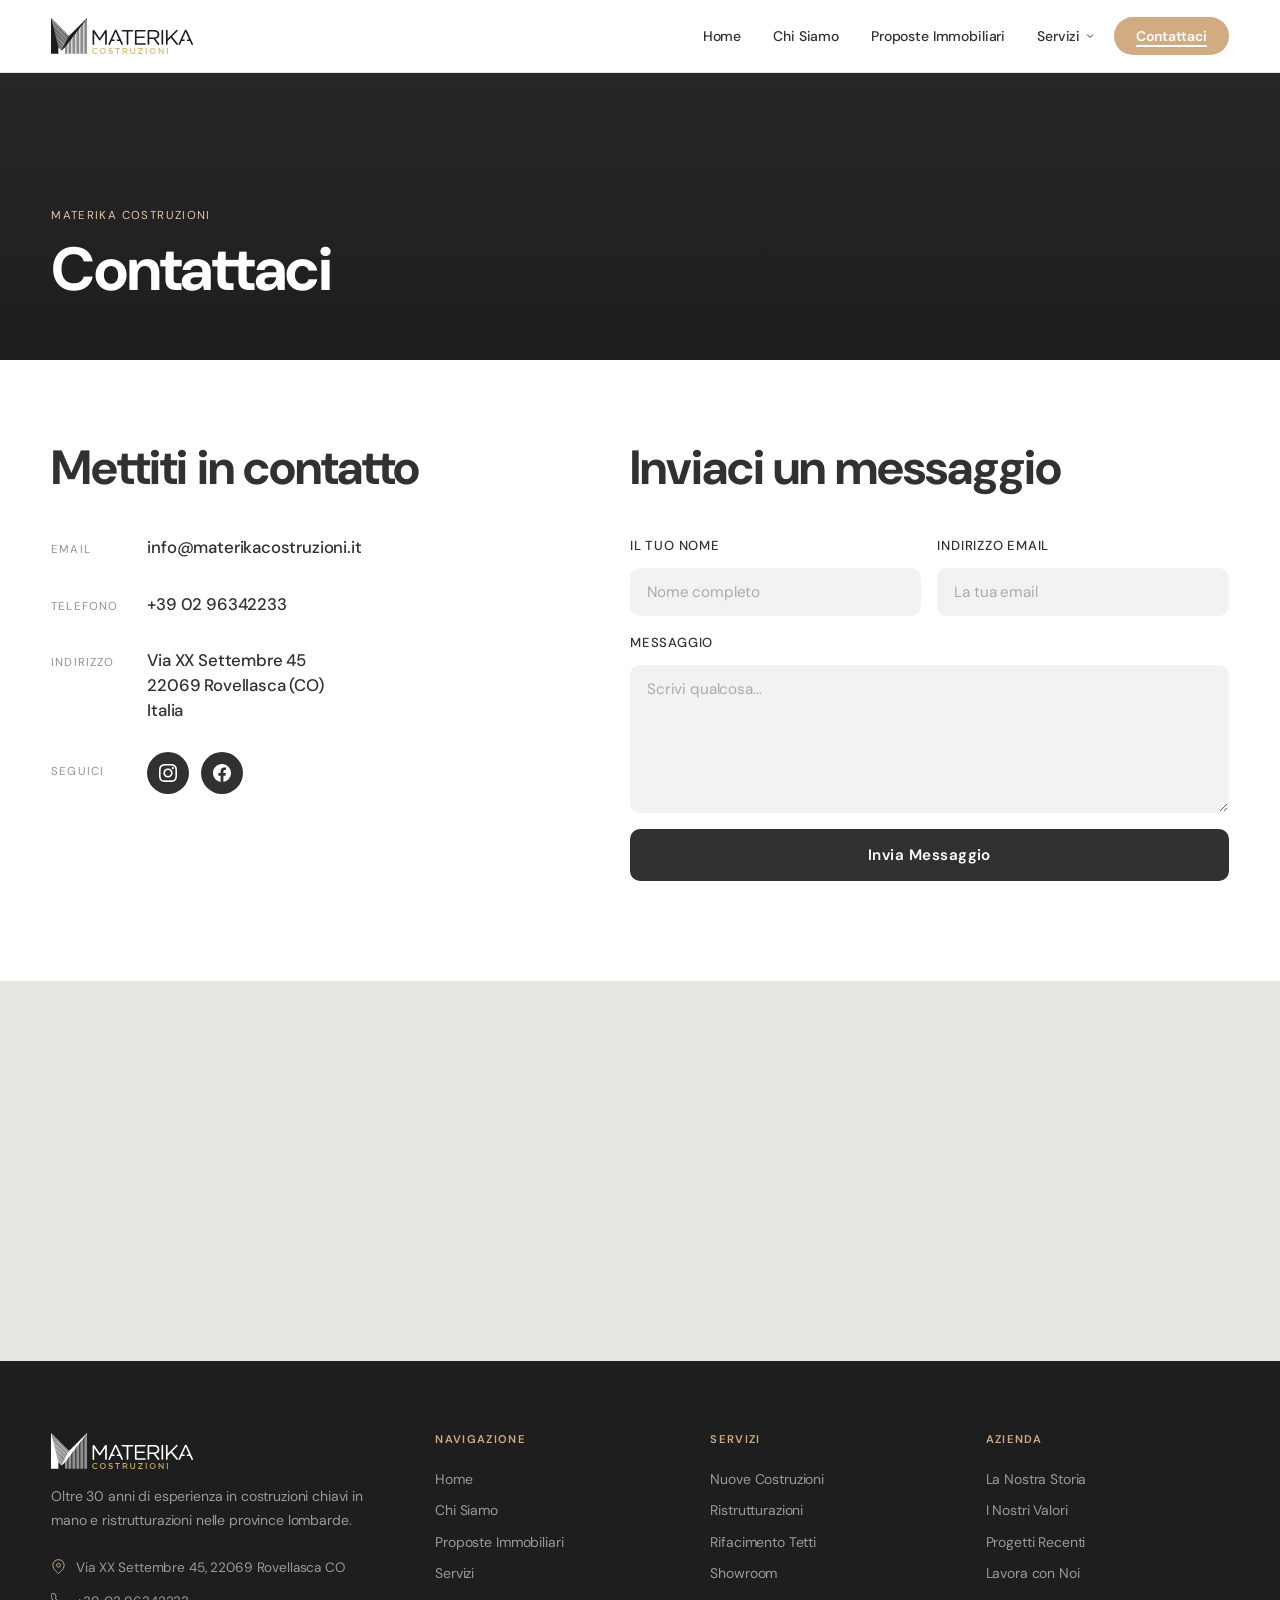
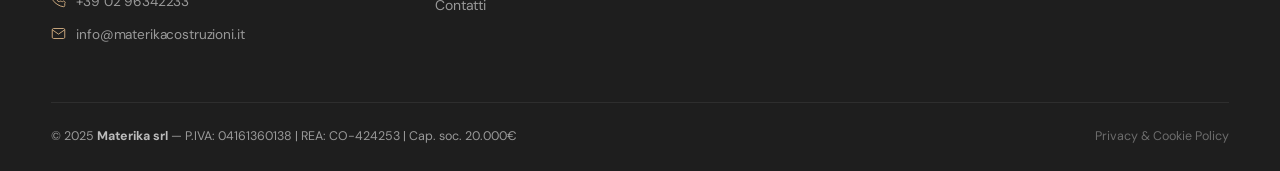
<file: contatti.html>
<!DOCTYPE html>
<html lang="it">
<head>
  <meta charset="UTF-8" />
  <meta name="viewport" content="width=device-width, initial-scale=1.0" />
  <title>Contatti — Materika Costruzioni</title>
  <meta name="description" content="Contatta Materika Costruzioni per un sopralluogo gratuito. Siamo a tua disposizione per nuove costruzioni, ristrutturazioni e rifacimento tetti nelle province di Como, Milano, Monza e Brianza." />
  <link rel="icon" href="https://www.materikacostruzioni.it/images/favicon.png" />
  <link rel="stylesheet" href="style.css" />
  <style>

    /* ── Page hero ── */
    .page-hero {
      height: 40vh;
      min-height: 320px;
      padding-top: var(--nav-height);
      display: flex;
      align-items: flex-end;
      padding-bottom: 56px;
      position: relative;
      overflow: hidden;
      background: var(--color-anthracite);
    }
    .page-hero::after {
      content: '';
      position: absolute;
      inset: 0;
      background: linear-gradient(to bottom, rgba(20,20,20,.3) 0%, rgba(20,20,20,.65) 100%);
      z-index: 1;
    }
    .page-hero-img {
      position: absolute; inset: 0;
      background-image: url('https://www.materikacostruzioni.it/images/materika/cantiere1.jpg');
      background-size: cover; background-position: center;
      opacity: .45;
    }
    .page-hero .container { position: relative; z-index: 2; }
    .page-hero-label {
      font-size: .72rem; letter-spacing: .12em; text-transform: uppercase;
      color: var(--color-gold-light); margin-bottom: 12px; display: block;
    }
    .page-hero h1 {
      font-family: var(--font-serif);
      font-size: clamp(2.2rem, 5vw, 3.8rem);
      font-weight: 700;
      color: #fff;
      line-height: 1.1;
      letter-spacing: -.02em;
      margin: 0;
    }

    /* ── Contact section ── */
    .contact-section {
      padding: 80px 0 100px;
      background: var(--color-white);
    }
    .contact-grid {
      display: grid;
      grid-template-columns: 1fr 1.2fr;
      gap: 80px;
      align-items: start;
    }
    @media (max-width: 860px) {
      .contact-grid { grid-template-columns: 1fr; gap: 56px; }
    }

    /* Left column */
    .contact-info h2 {
      font-family: var(--font-serif);
      font-size: clamp(2rem, 4vw, 3rem);
      font-weight: 700;
      letter-spacing: -.02em;
      line-height: 1.15;
      margin: 0 0 40px;
    }

    .contact-detail {
      margin-bottom: 28px;
      display: flex;
      align-items: baseline;
      gap: 16px;
    }
    .contact-detail-label {
      font-size: .72rem;
      letter-spacing: .1em;
      text-transform: uppercase;
      color: var(--color-text-muted);
      flex-shrink: 0;
      width: 80px;
    }
    .contact-detail-value {
      font-size: 1.05rem;
      color: var(--color-text);
      font-weight: 500;
    }
    .contact-detail-value a {
      color: var(--color-text);
      text-decoration: none;
    }
    .contact-detail-value a:hover {
      color: var(--color-gold);
    }

    .contact-socials {
      margin-bottom: 28px;
      display: flex;
      align-items: center;
      gap: 16px;
    }
    .contact-socials-label {
      font-size: .72rem;
      letter-spacing: .1em;
      text-transform: uppercase;
      color: var(--color-text-muted);
      width: 80px;
      flex-shrink: 0;
    }
    .contact-socials-icons {
      display: flex;
      gap: 12px;
    }
    .social-icon {
      width: 42px; height: 42px;
      background: var(--color-anthracite);
      border-radius: 50%;
      display: flex; align-items: center; justify-content: center;
      transition: background .2s;
      text-decoration: none;
    }
    .social-icon:hover { background: var(--color-gold); }
    .social-icon svg {
      width: 18px; height: 18px;
      fill: #fff;
    }

    /* Right column — form */
    .contact-form-wrap {}

    .form-row {
      display: grid;
      grid-template-columns: 1fr 1fr;
      gap: 16px;
      margin-bottom: 16px;
    }
    @media (max-width: 520px) {
      .form-row { grid-template-columns: 1fr; }
    }

    .form-group {
      display: flex;
      flex-direction: column;
      gap: 6px;
      margin-bottom: 16px;
    }
    .form-group label {
      font-size: .82rem;
      font-weight: 500;
      color: var(--color-text);
    }
    .form-group input,
    .form-group textarea,
    .form-group select {
      width: 100%;
      padding: 13px 16px;
      background: #f2f2f0;
      border: 1.5px solid transparent;
      border-radius: 10px;
      font-size: .95rem;
      color: var(--color-text);
      font-family: var(--font-sans);
      outline: none;
      transition: border-color .2s, background .2s;
      box-sizing: border-box;
    }
    .form-group input::placeholder,
    .form-group textarea::placeholder {
      color: #aaa;
    }
    .form-group input:focus,
    .form-group textarea:focus,
    .form-group select:focus {
      border-color: var(--color-gold);
      background: #faf9f7;
    }
    .form-group textarea {
      resize: vertical;
      min-height: 148px;
    }

    .form-row .form-group { margin-bottom: 0; }

    .btn-submit {
      display: block;
      width: 100%;
      padding: 16px 24px;
      background: var(--color-anthracite);
      color: #fff;
      font-family: var(--font-sans);
      font-size: .95rem;
      font-weight: 600;
      letter-spacing: .03em;
      border: none;
      border-radius: 10px;
      cursor: pointer;
      transition: background .2s, transform .15s;
      margin-top: 8px;
    }
    .btn-submit:hover {
      background: var(--color-gold);
      transform: translateY(-1px);
    }

    /* ── Map strip ── */
    .map-strip {
      height: 380px;
      background: #e8e6e1;
      overflow: hidden;
    }
    .map-strip iframe {
      width: 100%; height: 100%;
      border: none;
      filter: grayscale(20%) contrast(1.05);
    }

    /* ── Info band ── */
    .info-band {
      background: var(--color-cream);
      border-top: 1px solid rgba(0,0,0,.06);
      border-bottom: 1px solid rgba(0,0,0,.06);
      padding: 48px 0;
    }
    .info-band-grid {
      display: grid;
      grid-template-columns: repeat(3, 1fr);
      gap: 0;
    }
    @media (max-width: 720px) {
      .info-band-grid { grid-template-columns: 1fr; }
      .info-band-item { border-right: none !important; border-bottom: 1px solid rgba(0,0,0,.08); }
      .info-band-item:last-child { border-bottom: none; }
    }
    .info-band-item {
      padding: 24px 36px;
      border-right: 1px solid rgba(0,0,0,.08);
      display: flex;
      align-items: flex-start;
      gap: 18px;
    }
    .info-band-item:last-child { border-right: none; }
    .info-band-icon {
      width: 46px; height: 46px; flex-shrink: 0;
      background: rgba(184,151,106,.12);
      border-radius: 10px;
      display: flex; align-items: center; justify-content: center;
    }
    .info-band-icon svg {
      width: 22px; height: 22px;
      stroke: var(--color-gold); fill: none; stroke-width: 1.5;
    }
    .info-band-title { font-size: .9rem; font-weight: 600; margin-bottom: 4px; }
    .info-band-text { font-size: .82rem; color: var(--color-text-muted); line-height: 1.5; }
    .info-band-text a { color: var(--color-text-muted); text-decoration: none; }
    .info-band-text a:hover { color: var(--color-gold); }

  </style>
</head>
<body>

<!-- ═══════════════════════════ HEADER ═══════════════════════════ -->
<header class="site-header" id="top">
  <div class="container">
    <nav class="nav-inner">
      <a href="index.html" class="nav-logo">
        <img src="Links/Logo/logo_logo-black.svg" alt="Materika Costruzioni" class="nav-logo-img" />
      </a>

      <ul class="nav-links">
        <li><a href="index.html" class="nav-link">Home</a></li>
        <li><a href="chi-siamo.html" class="nav-link">Chi Siamo</a></li>
        <li><a href="proposte-immobiliari.html" class="nav-link">Proposte Immobiliari</a></li>
        <li class="nav-dropdown">
          <a href="index.html#servizi" class="nav-link">
            Servizi
            <svg viewBox="0 0 24 24" stroke-width="2" stroke="currentColor" fill="none">
              <path d="M6 9l6 6 6-6"/>
            </svg>
          </a>
          <div class="dropdown-menu">
            <a href="nuove-costruzioni.html">Nuove Costruzioni</a>
            <a href="ristrutturazioni.html">Ristrutturazioni</a>
            <a href="rifacimento-tetti.html">Rifacimento Tetti</a>
            <a href="showroom.html">Showroom</a>
          </div>
        </li>
        <li><a href="contatti.html" class="nav-link nav-cta">Contattaci</a></li>
      </ul>

      <button class="hamburger" aria-label="Menu">
        <span class="hamburger-bars"><span></span><span></span><span></span></span>
        <span class="hamburger-close">✕</span>
      </button>
    </nav>
  </div>
</header>

<!-- Mobile Nav -->
<nav class="mobile-nav" role="dialog" aria-label="Menu mobile">
  <a href="index.html">Home</a>
  <a href="chi-siamo.html">Chi Siamo</a>
  <a href="proposte-immobiliari.html">Proposte Immobiliari</a>
  <div class="mobile-nav-dropdown">
    <button class="mobile-nav-dropdown-toggle" aria-expanded="false">
      Servizi
      <svg class="mobile-nav-arrow" viewBox="0 0 24 24" width="20" height="20" stroke-width="2" stroke="currentColor" fill="none">
        <path d="M6 9l6 6 6-6"/>
      </svg>
    </button>
    <div class="mobile-nav-dropdown-menu">
      <a href="nuove-costruzioni.html">Nuove Costruzioni</a>
      <a href="ristrutturazioni.html">Ristrutturazioni</a>
      <a href="rifacimento-tetti.html">Rifacimento Tetti</a>
      <a href="showroom.html">Showroom</a>
    </div>
  </div>
  <a href="contatti.html">Contattaci</a>
</nav>

<!-- ═══════════════════════════ HERO ═══════════════════════════ -->
<section class="page-hero">
  <div class="page-hero-img"></div>
  <div class="container">
    <span class="page-hero-label">Materika Costruzioni</span>
    <h1>Contattaci</h1>
  </div>
</section>

<!-- ═══════════════════════════ INFO BAND ═══════════════════════════ -->
<!-- Info band removed -->

<!-- ═══════════════════════════ CONTACT SECTION ═══════════════════════════ -->
<section class="contact-section">
  <div class="container">
    <div class="contact-grid">

      <!-- Left: info -->
      <div class="contact-info">
        <h2>Mettiti in contatto</h2>

        <div class="contact-detail">
          <div class="contact-detail-label">Email</div>
          <div class="contact-detail-value">
            <a href="mailto:info@materikacostruzioni.it">info@materikacostruzioni.it</a>
          </div>
        </div>

        <div class="contact-detail">
          <div class="contact-detail-label">Telefono</div>
          <div class="contact-detail-value">
            <a href="tel:+390296342233">+39 02 96342233</a>
          </div>
        </div>

        <div class="contact-detail">
          <div class="contact-detail-label">Indirizzo</div>
          <div class="contact-detail-value">
            Via XX Settembre 45<br>
            22069 Rovellasca (CO)<br>
            Italia
          </div>
        </div>

        <div class="contact-socials">
          <div class="contact-socials-label">Seguici</div>
          <div class="contact-socials-icons">

            <!-- Instagram -->
            <a href="https://www.instagram.com/materika_costruzioni/" class="social-icon" aria-label="Instagram" target="_blank" rel="noopener noreferrer">
              <svg viewBox="0 0 24 24" xmlns="http://www.w3.org/2000/svg">
                <path d="M12 2.163c3.204 0 3.584.012 4.85.07 3.252.148 4.771 1.691 4.919 4.919.058 1.265.069 1.645.069 4.849 0 3.205-.012 3.584-.069 4.849-.149 3.225-1.664 4.771-4.919 4.919-1.266.058-1.644.07-4.85.07-3.204 0-3.584-.012-4.849-.07-3.26-.149-4.771-1.699-4.919-4.92-.058-1.265-.07-1.644-.07-4.849 0-3.204.013-3.583.07-4.849.149-3.227 1.664-4.771 4.919-4.919 1.266-.057 1.645-.069 4.849-.069zm0-2.163c-3.259 0-3.667.014-4.947.072-4.358.2-6.78 2.618-6.98 6.98-.059 1.281-.073 1.689-.073 4.948 0 3.259.014 3.668.072 4.948.2 4.358 2.618 6.78 6.98 6.98 1.281.058 1.689.072 4.948.072 3.259 0 3.668-.014 4.948-.072 4.354-.2 6.782-2.618 6.979-6.98.059-1.28.073-1.689.073-4.948 0-3.259-.014-3.667-.072-4.947-.196-4.354-2.617-6.78-6.979-6.98-1.281-.059-1.69-.073-4.949-.073zm0 5.838c-3.403 0-6.162 2.759-6.162 6.162s2.759 6.163 6.162 6.163 6.162-2.759 6.162-6.163c0-3.403-2.759-6.162-6.162-6.162zm0 10.162c-2.209 0-4-1.79-4-4 0-2.209 1.791-4 4-4s4 1.791 4 4c0 2.21-1.791 4-4 4zm6.406-11.845c-.796 0-1.441.645-1.441 1.44s.645 1.44 1.441 1.44c.795 0 1.439-.645 1.439-1.44s-.644-1.44-1.439-1.44z"/>
              </svg>
            </a>

            <!-- Facebook -->
            <a href="https://www.facebook.com/people/Materika-Srl/61574725111945/?mibextid=wwXIfr&rdid=CywQjHUwpiUlensB&share_url=https%3A%2F%2Fwww.facebook.com%2Fshare%2F1BzeMJk2CQ%2F%3Fmibextid%3DwwXIfr" class="social-icon" aria-label="Facebook" target="_blank" rel="noopener noreferrer">
              <svg viewBox="0 0 24 24" xmlns="http://www.w3.org/2000/svg">
                <path d="M24 12.073c0-6.627-5.373-12-12-12s-12 5.373-12 12c0 5.99 4.388 10.954 10.125 11.854v-8.385H7.078v-3.47h3.047V9.43c0-3.007 1.792-4.669 4.533-4.669 1.312 0 2.686.235 2.686.235v2.953H15.83c-1.491 0-1.956.925-1.956 1.874v2.25h3.328l-.532 3.47h-2.796v8.385C19.612 23.027 24 18.062 24 12.073z"/>
              </svg>
            </a>

          </div>
        </div>
      </div>

      <!-- Right: form -->
      <div class="contact-form-wrap">
        <h2 style="font-family:var(--font-serif);font-size:clamp(2rem,4vw,3rem);font-weight:700;letter-spacing:-.02em;line-height:1.15;margin:0 0 40px;">Inviaci un messaggio</h2>

        <div id="form-success" style="display:none; padding:24px 28px; background:#f0faf4; border:1.5px solid #4caf85; border-radius:12px; margin-bottom:24px;">
          <p style="margin:0; font-size:1rem; font-weight:600; color:#2d7a57;">Messaggio inviato!</p>
          <p style="margin:6px 0 0; font-size:.9rem; color:#3a8c65;">Ti risponderemo al più presto. Grazie per averci contattato.</p>
        </div>

        <div id="form-error" style="display:none; padding:24px 28px; background:#fff5f5; border:1.5px solid #e57373; border-radius:12px; margin-bottom:24px;">
          <p style="margin:0; font-size:1rem; font-weight:600; color:#c0392b;">Errore nell'invio.</p>
          <p style="margin:6px 0 0; font-size:.9rem; color:#c0392b;">Si prega di riprovare o di contattarci direttamente via email.</p>
        </div>

        <form id="contact-form" action="https://formspree.io/f/REPLACE_WITH_YOUR_FORM_ID" method="POST" novalidate>
          <input type="hidden" name="_subject" value="Nuovo messaggio dal sito Materika Costruzioni" />
          <input type="hidden" name="_language" value="it" />

          <div class="form-row">
            <div class="form-group">
              <label for="nome">Il tuo nome</label>
              <input type="text" id="nome" name="nome" placeholder="Nome completo" required />
            </div>
            <div class="form-group">
              <label for="email">Indirizzo email</label>
              <input type="email" id="email" name="email" placeholder="La tua email" required />
            </div>
          </div>

          <div class="form-group">
            <label for="messaggio">Messaggio</label>
            <textarea id="messaggio" name="messaggio" placeholder="Scrivi qualcosa..." required></textarea>
          </div>

          <button type="submit" class="btn-submit" id="btn-submit">Invia Messaggio</button>

        </form>
      </div>

    </div>
  </div>
</section>

<!-- ═══════════════════════════ MAP ═══════════════════════════ -->
<div class="map-strip">
  <iframe
    src="https://www.google.com/maps/embed?pb=!1m18!1m12!1m3!1d2790.3!2d9.0536!3d45.6567!2m3!1f0!2f0!3f0!3m2!1i1024!2i768!4f13.1!3m3!1m2!1s0x4786b8b8b8b8b8b8%3A0x0!2sVia+XX+Settembre+45%2C+22069+Rovellasca+CO!5e0!3m2!1sit!2sit!4v1"
    allowfullscreen=""
    loading="lazy"
    referrerpolicy="no-referrer-when-downgrade"
    title="Mappa sede Materika Costruzioni">
  </iframe>
</div>

<!-- ═══════════════════════════ FOOTER ═══════════════════════════ -->
<footer class="site-footer">
  <div class="container">
    <div class="footer-main">

      <!-- Brand block -->
      <div class="footer-brand">
        <a href="index.html" class="nav-logo">
          <img src="Links/Logo/logo_logo-white.svg" alt="Materika Costruzioni" class="nav-logo-img" />
        </a>
        <p>Oltre 30 anni di esperienza in costruzioni chiavi in mano e ristrutturazioni nelle province lombarde.</p>
        <div class="footer-contact-list">
          <div class="footer-contact-item">
            <svg viewBox="0 0 24 24" stroke-width="1.5"><path d="M21 10c0 7-9 13-9 13s-9-6-9-13a9 9 0 0118 0z"/><circle cx="12" cy="10" r="3"/></svg>
            <span>Via XX Settembre 45, 22069 Rovellasca CO</span>
          </div>
          <div class="footer-contact-item">
            <svg viewBox="0 0 24 24" stroke-width="1.5"><path d="M22 16.92v3a2 2 0 01-2.18 2 19.79 19.79 0 01-8.63-3.07A19.5 19.5 0 013.07 11.5 19.79 19.79 0 01.07 2.82 2 2 0 012.06 1h3a2 2 0 012 1.72 12.84 12.84 0 00.7 2.81 2 2 0 01-.45 2.11L6.91 8.14a16 16 0 006 6l.61-.61a2 2 0 012.11-.45 12.84 12.84 0 002.81.7A2 2 0 0122 16.92z"/></svg>
            <a href="tel:+390296342233">+39 02 96342233</a>
          </div>
          <div class="footer-contact-item">
            <svg viewBox="0 0 24 24" stroke-width="1.5"><path d="M4 4h16c1.1 0 2 .9 2 2v12c0 1.1-.9 2-2 2H4c-1.1 0-2-.9-2-2V6c0-1.1.9-2 2-2z"/><polyline points="22,6 12,13 2,6"/></svg>
            <a href="mailto:info@materikacostruzioni.it">info@materikacostruzioni.it</a>
          </div>
        </div>
      </div>

      <!-- Link columns -->
      <div class="footer-cols">
        <div class="footer-col">
          <h4>Navigazione</h4>
          <ul>
            <li><a href="index.html">Home</a></li>
            <li><a href="chi-siamo.html">Chi Siamo</a></li>
            <li><a href="proposte-immobiliari.html">Proposte Immobiliari</a></li>
            <li><a href="index.html#servizi">Servizi</a></li>
            <li><a href="contatti.html">Contatti</a></li>
          </ul>
        </div>

        <div class="footer-col">
          <h4>Servizi</h4>
          <ul>
            <li><a href="nuove-costruzioni.html">Nuove Costruzioni</a></li>
            <li><a href="ristrutturazioni.html">Ristrutturazioni</a></li>
            <li><a href="rifacimento-tetti.html">Rifacimento Tetti</a></li>
            <li><a href="showroom.html">Showroom</a></li>
          </ul>
        </div>

        <div class="footer-col">
          <h4>Azienda</h4>
          <ul>
            <li><a href="chi-siamo.html">La Nostra Storia</a></li>
            <li><a href="chi-siamo.html#valori">I Nostri Valori</a></li>
            <li><a href="proposte-immobiliari.html">Progetti Recenti</a></li>
            <li><a href="contatti.html">Lavora con Noi</a></li>
          </ul>
        </div>
      </div>

    </div>

    <div class="footer-bottom">
      <span>© 2025 <strong style="color:rgba(255,255,255,.7)">Materika srl</strong> — P.IVA: 04161360138 | REA: CO-424253 | Cap. soc. 20.000€</span>
      <a href="#">Privacy &amp; Cookie Policy</a>
    </div>
  </div>
</footer>

<script src="main.js"></script>
<script>
  // Contact form — AJAX submission via Formspree
  const contactForm = document.getElementById('contact-form');
  const btnSubmit   = document.getElementById('btn-submit');
  const formSuccess = document.getElementById('form-success');
  const formError   = document.getElementById('form-error');

  contactForm.addEventListener('submit', async function(e) {
    e.preventDefault();
    formSuccess.style.display = 'none';
    formError.style.display   = 'none';

    btnSubmit.disabled    = true;
    btnSubmit.textContent = 'Invio in corso…';

    try {
      const response = await fetch(contactForm.action, {
        method:  'POST',
        body:    new FormData(contactForm),
        headers: { 'Accept': 'application/json' }
      });

      if (response.ok) {
        formSuccess.style.display = 'block';
        contactForm.reset();
        formSuccess.scrollIntoView({ behavior: 'smooth', block: 'nearest' });
      } else {
        formError.style.display = 'block';
      }
    } catch (err) {
      formError.style.display = 'block';
    } finally {
      btnSubmit.disabled    = false;
      btnSubmit.textContent = 'Invia Messaggio';
    }
  });
</script>

</body>
</html>
</file>
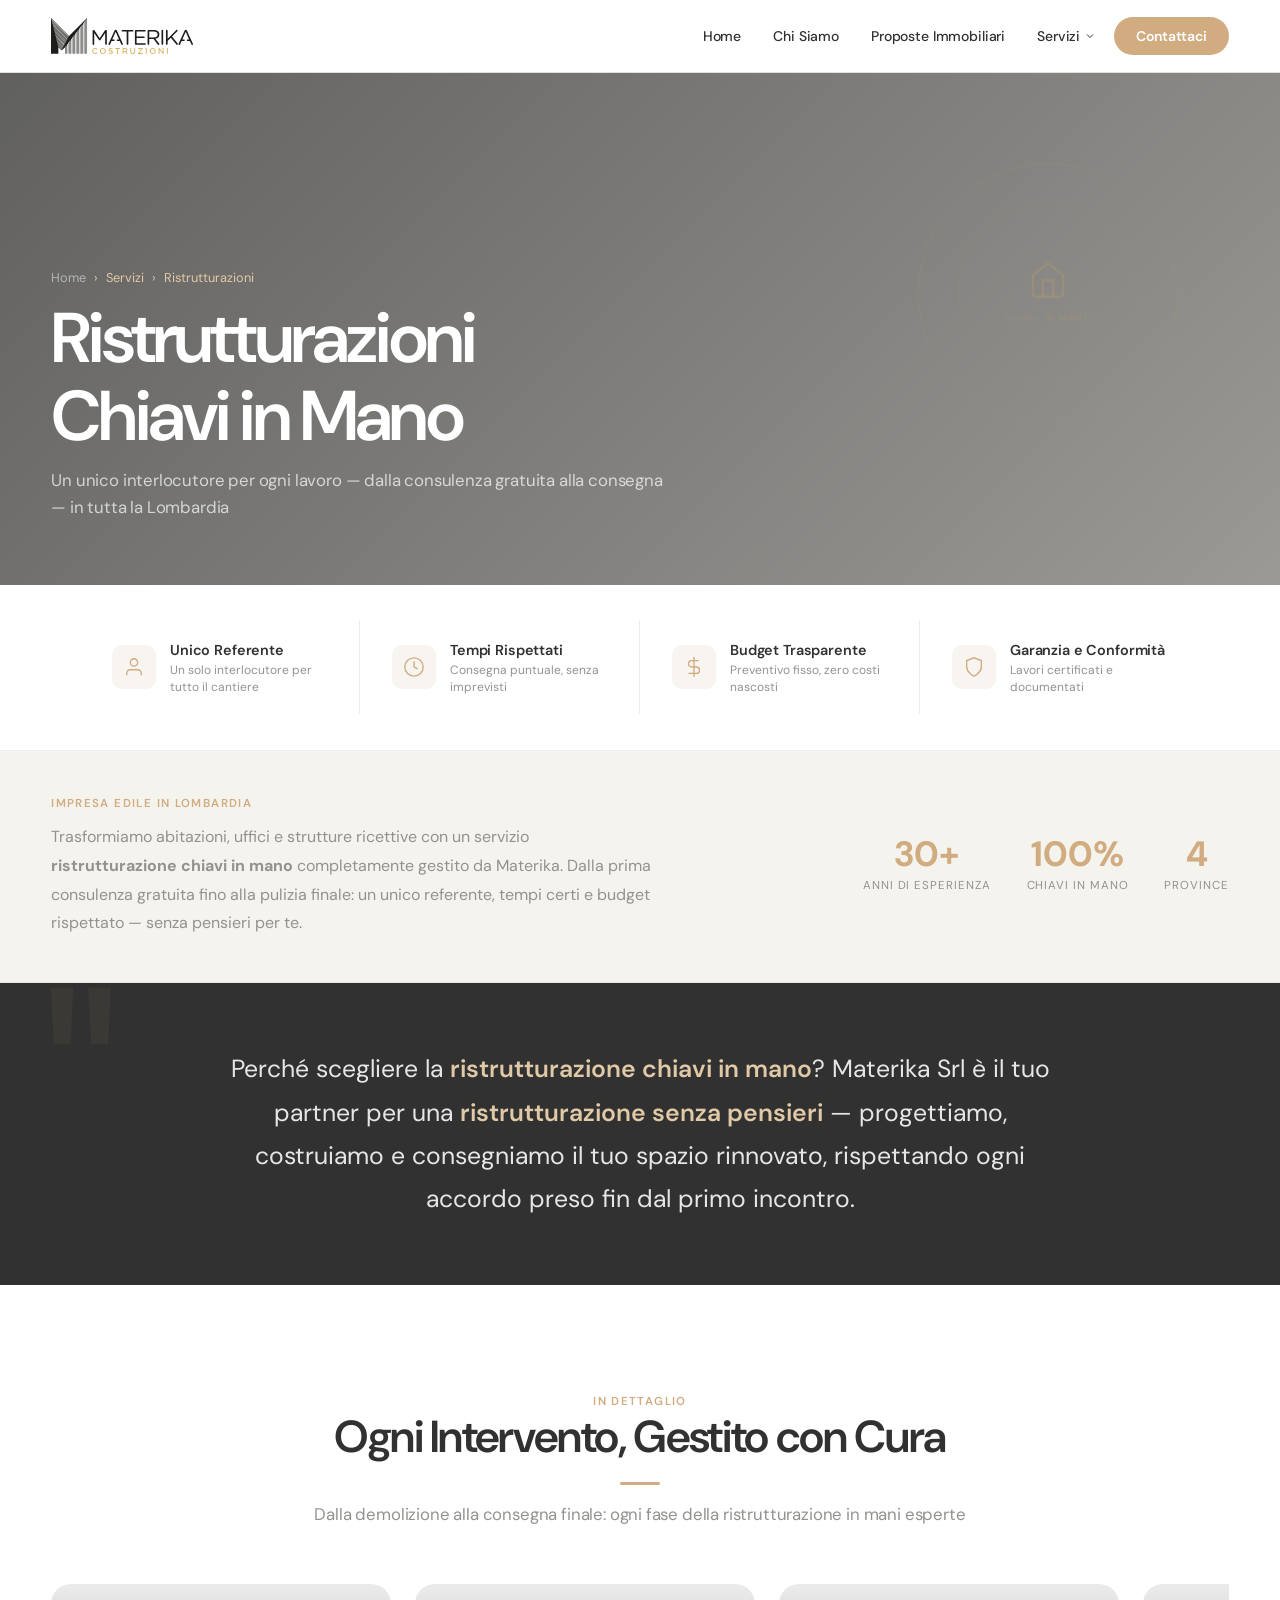
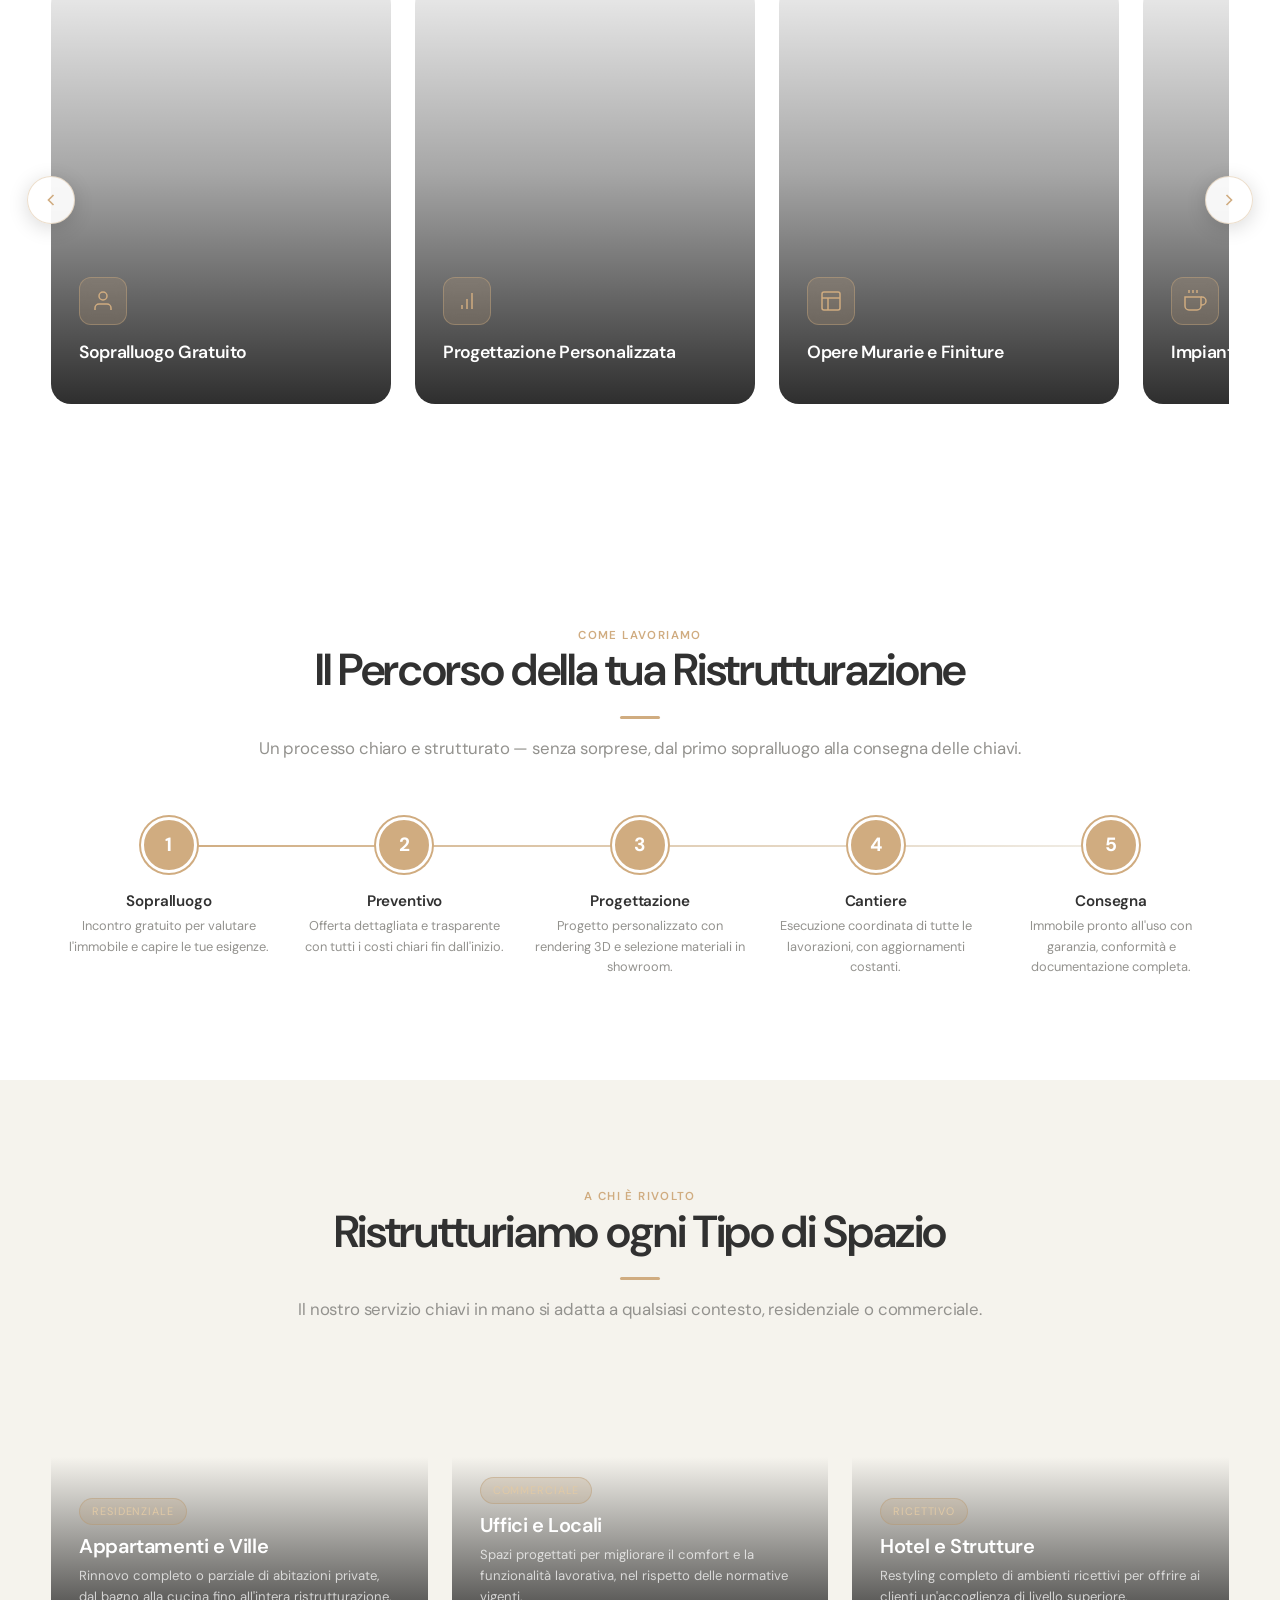
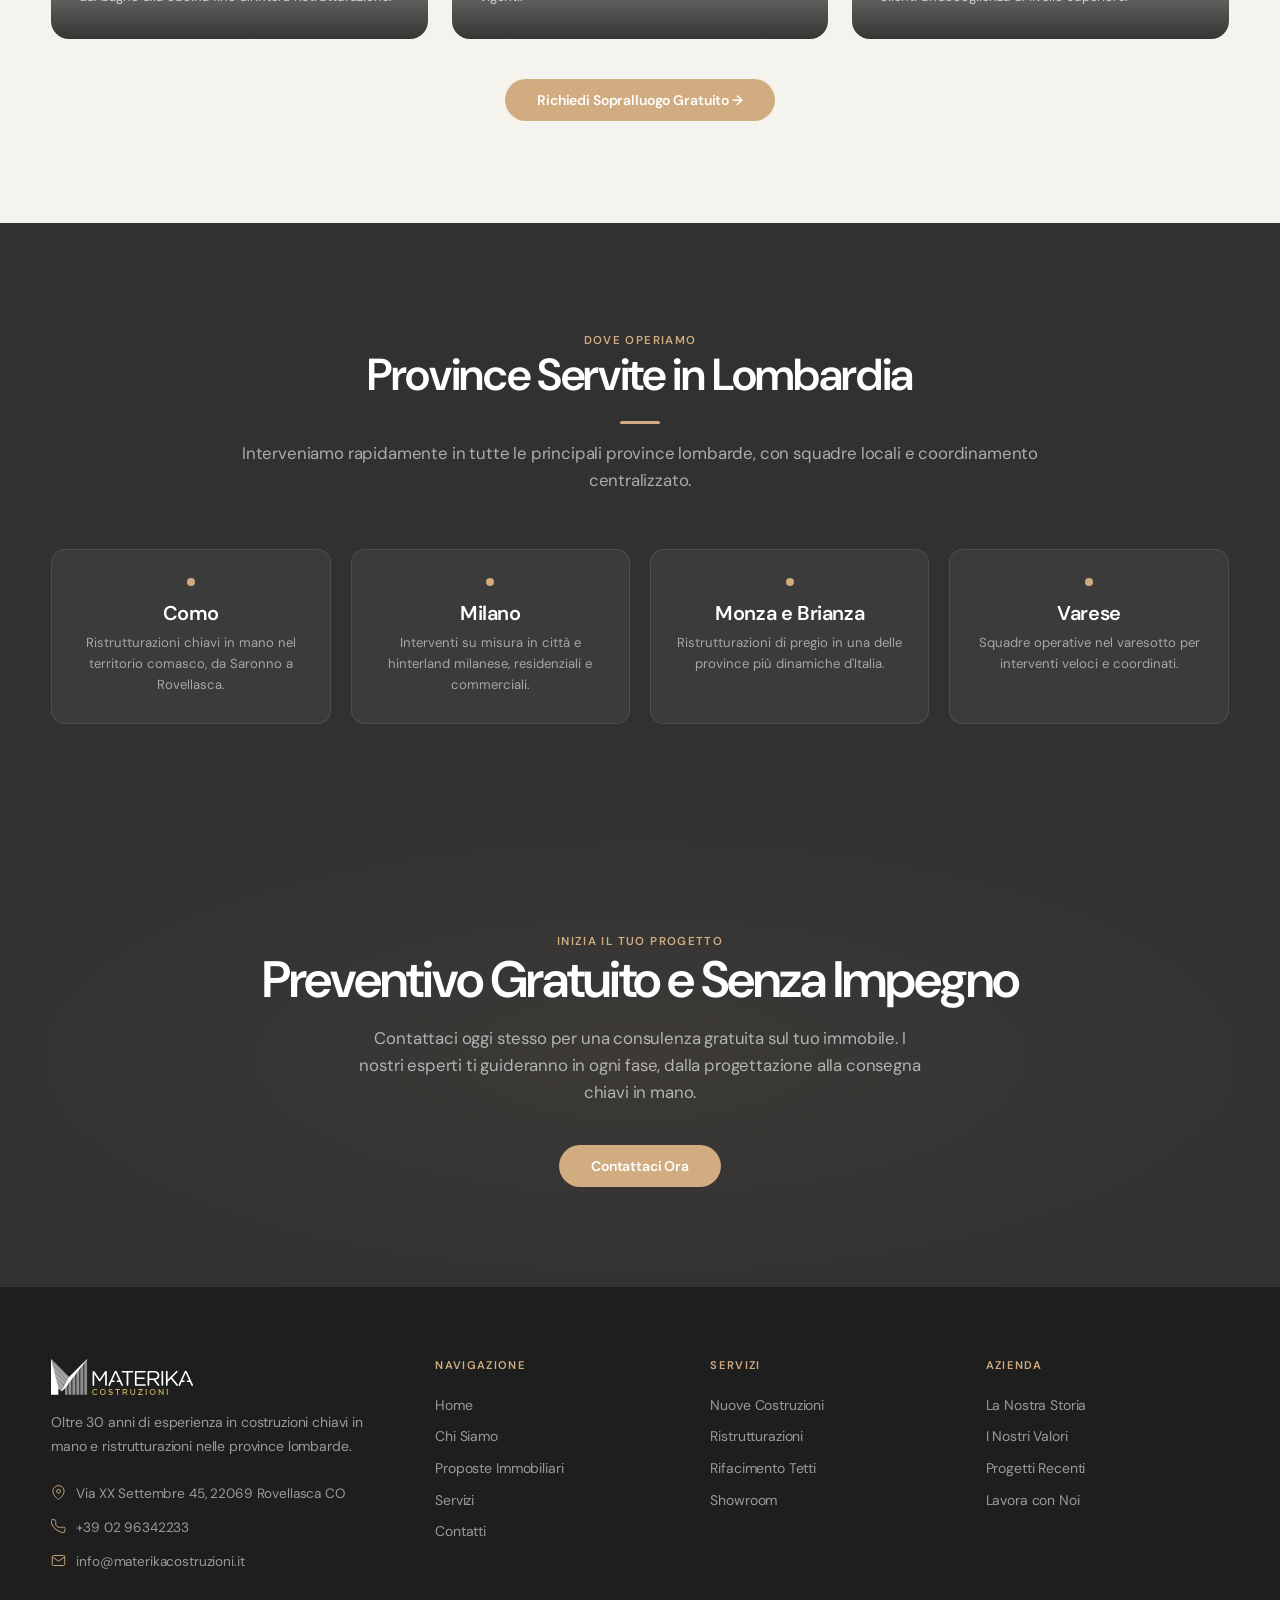
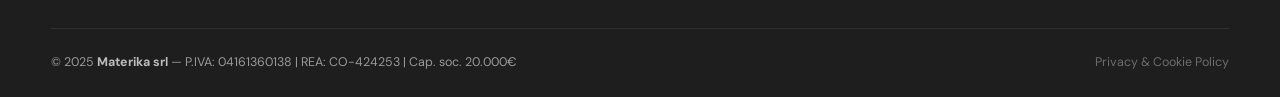
<file: ristrutturazioni.html>
<!DOCTYPE html>
<html lang="it">
<head>
  <meta charset="UTF-8" />
  <meta name="viewport" content="width=device-width, initial-scale=1.0" />
  <title>Ristrutturazioni Chiavi in Mano — Como, Milano, Monza, Brianza, Saronno | Materika</title>
  <meta name="description" content="Materika Costruzioni esegue ristrutturazioni chiavi in mano di pregio nelle province di Como, Milano, Monza e Brianza. Unico referente, budget rispettato, garanzia totale." />
  <link rel="icon" href="https://www.materikacostruzioni.it/images/favicon.png" />
  <link rel="stylesheet" href="style.css" />
  <style>

    /* ── Page hero ── */
    .page-hero {
      height: 65vh;
      min-height: 480px;
      padding-top: var(--nav-height);
      display: flex;
      align-items: flex-end;
      padding-bottom: 64px;
      position: relative;
      overflow: hidden;
    }

    /* ── Hero slideshow ── */
    .hero-slides { position: absolute; inset: 0; z-index: 0; }
    .hero-slide {
      position: absolute; inset: 0;
      background-size: cover; background-position: center;
      opacity: 0; animation: heroFade 30s infinite;
    }
    .hero-slide:nth-child(1) { animation-delay:  0s; background-image: url('https://www.materikacostruzioni.it/images/materika/ristrutturazione-rovellasca1.jpg'); }
    .hero-slide:nth-child(2) { animation-delay:  6s; background-image: url('https://www.materikacostruzioni.it/images/materika/interior-design-saronno.jpg'); }
    .hero-slide:nth-child(3) { animation-delay: 12s; background-image: url('https://www.materikacostruzioni.it/images/materika/interior-design.jpg'); }
    .hero-slide:nth-child(4) { animation-delay: 18s; background-image: url('https://www.materikacostruzioni.it/images/materika/nuovi-appartamenti-in-vendita-uboldo.jpg'); }
    .hero-slide:nth-child(5) { animation-delay: 24s; background-image: url('https://www.materikacostruzioni.it/images/materika/nuovi-appartamenti-ville-uboldo.jpg'); }
    @keyframes heroFade {
      0%   { opacity: 0; }
      5%   { opacity: .25; }
      18%  { opacity: .25; }
      22%  { opacity: 0; }
      100% { opacity: 0; }
    }

    /* ── Intro strip ── */
    .intro-strip { background: var(--color-cream); border-bottom: 1px solid rgba(0,0,0,.06); }
    .intro-strip-inner {
      display: flex; gap: 56px; align-items: center; padding: 44px 0;
    }
    .intro-strip-text { flex: 1; }
    .intro-strip-stats { display: flex; gap: 36px; flex-shrink: 0; }
    .intro-stat { text-align: center; }
    .intro-stat-n {
      font-family: var(--font-serif); font-size: 2.2rem; font-weight: 700;
      color: var(--color-gold); line-height: 1;
    }
    .intro-stat-l {
      font-size: .72rem; letter-spacing: .08em; text-transform: uppercase;
      color: var(--color-text-muted); margin-top: 5px;
    }
    @media (max-width: 768px) {
      .intro-strip-inner { flex-direction: column; gap: 28px; }
      .intro-strip-stats { gap: 20px; }
    }

    /* ── Quote block ── */
    .quote-block {
      position: relative;
      background: var(--color-anthracite);
      padding: 64px 0;
      overflow: hidden;
    }
    .quote-block::before {
      content: '"';
      position: absolute;
      top: -20px; left: 40px;
      font-family: var(--font-serif);
      font-size: 18rem;
      color: rgba(184,151,106,.07);
      line-height: 1;
      pointer-events: none;
    }
    .quote-text {
      font-family: var(--font-serif);
      font-size: clamp(1.15rem, 2.2vw, 1.55rem);
      font-weight: 400;
      color: rgba(255,255,255,.88);
      line-height: 1.75;
      max-width: 820px;
      margin: 0 auto;
      text-align: center;
      position: relative;
      z-index: 1;
    }
    .quote-text strong { color: var(--color-gold-light); font-weight: 600; }

    /* ── Promise badges ── */
    .promise-band {
      background: var(--color-white);
      border-bottom: 1px solid rgba(0,0,0,.07);
      padding: 36px 0;
    }
    .promise-badges {
      display: flex;
      gap: 0;
      justify-content: center;
      flex-wrap: wrap;
    }
    .promise-badge {
      display: flex;
      align-items: center;
      gap: 14px;
      padding: 18px 32px;
      border-right: 1px solid rgba(0,0,0,.08);
      flex: 1;
      min-width: 180px;
      max-width: 280px;
    }
    .promise-badge:last-child { border-right: none; }
    .promise-badge-icon {
      width: 44px; height: 44px; flex-shrink: 0;
      background: rgba(184,151,106,.1);
      border-radius: 10px;
      display: flex; align-items: center; justify-content: center;
    }
    .promise-badge-icon svg {
      width: 22px; height: 22px;
      stroke: var(--color-gold); fill: none; stroke-width: 1.5;
    }
    .promise-badge-title { font-size: .9rem; font-weight: 600; letter-spacing: -.01em; }
    .promise-badge-sub { font-size: .75rem; color: var(--color-text-muted); line-height: 1.4; }
    @media (max-width: 700px) {
      .promise-badge { border-right: none; border-bottom: 1px solid rgba(0,0,0,.08); max-width: 100%; }
      .promise-badge:last-child { border-bottom: none; }
    }

    /* ── Services grid ── */
    .services-grid {
      display: grid;
      grid-template-columns: repeat(3, 1fr);
      gap: 28px;
    }
    @media (max-width: 1024px) { .services-grid { grid-template-columns: repeat(2, 1fr); } }
    @media (max-width: 640px)  { .services-grid { grid-template-columns: 1fr; } }

    .service-card {
      background: var(--color-white);
      border-radius: 16px;
      padding: 32px 28px;
      box-shadow: 0 2px 16px rgba(0,0,0,.06);
      transition: transform .25s ease, box-shadow .25s ease;
      position: relative;
      overflow: hidden;
    }
    .service-card::after {
      content: '';
      position: absolute;
      bottom: 0; left: 0; right: 0;
      height: 3px;
      background: linear-gradient(90deg, var(--color-gold), var(--color-accent));
      transform: scaleX(0);
      transform-origin: left;
      transition: transform .3s ease;
    }
    .service-card:hover { transform: translateY(-5px); box-shadow: 0 12px 36px rgba(0,0,0,.11); }
    .service-card:hover::after { transform: scaleX(1); }

    .service-card-icon {
      width: 52px; height: 52px;
      background: rgba(184,151,106,.1);
      border-radius: 12px;
      display: flex; align-items: center; justify-content: center;
      margin-bottom: 20px;
    }
    .service-card-icon svg {
      width: 26px; height: 26px;
      stroke: var(--color-gold); fill: none; stroke-width: 1.5;
    }
    .service-card h3 {
      font-size: 1.1rem;
      margin-bottom: 10px;
      letter-spacing: -.02em;
    }
    .service-card p {
      font-size: .88rem;
      color: var(--color-text-muted);
      line-height: 1.7;
      margin: 0;
    }

    /* ── Target audience ── */
    .target-grid {
      display: grid;
      grid-template-columns: repeat(3, 1fr);
      gap: 24px;
      margin-top: 48px;
    }
    @media (max-width: 900px) { .target-grid { grid-template-columns: 1fr; } }

    .target-card {
      position: relative;
      border-radius: 18px;
      overflow: hidden;
      height: 260px;
      display: flex;
      flex-direction: column;
      justify-content: flex-end;
      padding: 32px 28px;
      background-size: cover;
      background-position: center;
    }
    .target-card::before {
      content: '';
      position: absolute; inset: 0;
      background: linear-gradient(180deg, rgba(20,20,20,0) 30%, rgba(20,20,20,.85) 100%);
    }
    .target-card-content { position: relative; z-index: 1; }
    .target-card h3 {
      font-family: var(--font-serif);
      font-size: 1.25rem;
      color: var(--color-white);
      margin-bottom: 8px;
      letter-spacing: -.02em;
    }
    .target-card p {
      font-size: .82rem;
      color: rgba(255,255,255,.72);
      line-height: 1.6;
      margin: 0;
    }
    .target-card-tag {
      display: inline-flex;
      align-items: center;
      gap: 6px;
      background: rgba(184,151,106,.2);
      border: 1px solid rgba(184,151,106,.4);
      border-radius: 20px;
      padding: 4px 12px;
      font-size: .68rem;
      letter-spacing: .08em;
      text-transform: uppercase;
      color: var(--color-gold-light);
      margin-bottom: 10px;
    }

    /* ── Process steps ── */
    .process-steps {
      display: grid;
      grid-template-columns: repeat(5, 1fr);
      gap: 0;
      position: relative;
      margin-top: 52px;
    }
    .process-steps::before {
      content: '';
      position: absolute;
      top: 28px; left: 10%; right: 10%;
      height: 2px;
      background: linear-gradient(to right, var(--color-gold), var(--color-accent));
    }
    @media (max-width: 768px) {
      .process-steps { grid-template-columns: 1fr; gap: 24px; }
      .process-steps::before { display: none; }
    }
    .process-step { text-align: center; padding: 0 12px; position: relative; }
    .process-step-num {
      width: 56px; height: 56px;
      background: var(--color-gold);
      border-radius: 50%;
      display: flex; align-items: center; justify-content: center;
      margin: 0 auto 20px;
      font-family: var(--font-serif);
      font-size: 1.2rem;
      font-weight: 700;
      color: var(--color-white);
      position: relative;
      z-index: 1;
      border: 3px solid var(--color-white);
      box-shadow: 0 0 0 2px var(--color-gold);
    }
    .process-step h4 { font-size: .95rem; margin-bottom: 6px; letter-spacing: -.01em; }
    .process-step p { font-size: .8rem; color: var(--color-text-muted); line-height: 1.6; }

    /* ── Areas section ── */
    .areas-section { background: var(--color-anthracite); padding: var(--section-pad) 0; }
    .areas-section .section-header h2 { color: var(--color-white); }
    .areas-section .section-header p { color: rgba(255,255,255,.6); }
    .areas-section .label { color: var(--color-gold); }
    .areas-section .gold-line { background: var(--color-gold); }

    .areas-grid {
      display: grid;
      grid-template-columns: repeat(4, 1fr);
      gap: 20px;
      margin-top: 48px;
    }
    @media (max-width: 900px) { .areas-grid { grid-template-columns: repeat(2, 1fr); } }
    @media (max-width: 480px) { .areas-grid { grid-template-columns: 1fr; } }

    .area-card {
      background: rgba(255,255,255,.05);
      border: 1px solid rgba(184,151,106,.2);
      border-radius: 14px;
      padding: 28px 22px;
      text-align: center;
      transition: background .25s, border-color .25s;
    }
    .area-card:hover {
      background: rgba(184,151,106,.1);
      border-color: rgba(184,151,106,.5);
    }
    .area-card-dot {
      width: 8px; height: 8px;
      background: var(--color-gold);
      border-radius: 50%;
      margin: 0 auto 16px;
    }
    .area-card h3 {
      font-family: var(--font-serif);
      font-size: 1.25rem;
      color: var(--color-white);
      margin-bottom: 8px;
      letter-spacing: -.02em;
    }
    .area-card p {
      font-size: .82rem;
      color: rgba(255,255,255,.55);
      line-height: 1.6;
      margin: 0;
    }

    /* ── Services carousel (card-full) ── */
    .services-carousel-wrap { position: relative; }
    .services-carousel {
      display: flex; gap: 24px; overflow-x: auto; scroll-snap-type: x mandatory;
      -webkit-overflow-scrolling: touch; padding-bottom: 12px; scrollbar-width: none;
    }
    .services-carousel::-webkit-scrollbar { display: none; }
    .service-card-full {
      flex: 0 0 340px; height: 420px; border-radius: 20px; overflow: hidden;
      position: relative; scroll-snap-align: start; cursor: pointer;
      transition: transform .3s ease, box-shadow .3s ease;
    }
    @media (max-width: 768px) { .service-card-full { flex: 0 0 280px; height: 360px; } }
    @media (max-width: 480px) { .service-card-full { flex: 0 0 82vw; height: 340px; } }
    .service-card-bg {
      position: absolute; inset: 0; background-size: cover; background-position: center;
      transition: transform .5s ease;
    }
    .service-card-full:hover .service-card-bg { transform: scale(1.06); }
    .service-card-overlay {
      position: absolute; inset: 0;
      background: linear-gradient(to top, rgba(0,0,0,.82) 0%, rgba(0,0,0,.35) 55%, rgba(0,0,0,.08) 100%);
    }
    .service-card-content {
      position: absolute; inset: 0; display: flex; flex-direction: column;
      justify-content: flex-end; padding: 32px 28px;
    }
    .service-card-full .service-card-icon {
      width: 48px; height: 48px; background: rgba(208,172,128,.18);
      border: 1px solid rgba(208,172,128,.4); border-radius: 12px;
      display: flex; align-items: center; justify-content: center;
      margin-bottom: 18px; backdrop-filter: blur(6px);
    }
    .service-card-full .service-card-icon svg {
      width: 24px; height: 24px; stroke: var(--color-gold); fill: none; stroke-width: 1.5;
    }
    .service-card-full h3 {
      font-size: 1.1rem; margin-bottom: 10px; letter-spacing: -.02em; color: #fff;
    }
    .service-card-full p {
      font-size: .82rem; color: rgba(255,255,255,.75); line-height: 1.7; margin: 0;
    }
    @media (hover: hover) and (min-width: 769px) {
      .service-card-full p {
        max-height: 0; overflow: hidden; opacity: 0; margin: 0;
        transition: max-height .45s ease, opacity .35s ease;
      }
      .service-card-full .service-card-icon,
      .service-card-full h3 { transition: transform .4s ease; }
      .service-card-full:hover .service-card-icon,
      .service-card-full:hover h3 { transform: translateY(-10px); }
      .service-card-full:hover p { max-height: 160px; opacity: 1; transition-delay: .05s; }
    }
    .service-card-full::after {
      content: ''; position: absolute; bottom: 0; left: 0; right: 0; height: 3px;
      background: linear-gradient(90deg, var(--color-gold), var(--color-gold-light));
      transform: scaleX(0); transform-origin: left; transition: transform .35s ease;
    }
    .service-card-full:hover::after { transform: scaleX(1); }
    .carousel-arrow {
      position: absolute; top: 50%; transform: translateY(-50%); z-index: 3;
      width: 48px; height: 48px; border-radius: 50%; background: rgba(255,255,255,.92);
      border: 1px solid rgba(208,172,128,.4); box-shadow: 0 4px 20px rgba(0,0,0,.15);
      display: flex; align-items: center; justify-content: center;
      cursor: pointer; transition: background .2s, box-shadow .2s, transform .2s;
    }
    .carousel-arrow:hover {
      background: #fff; box-shadow: 0 6px 28px rgba(0,0,0,.22);
      transform: translateY(-50%) scale(1.08);
    }
    .carousel-arrow svg { width: 20px; height: 20px; stroke: var(--color-gold); fill: none; stroke-width: 2; }
    .carousel-arrow.prev { left: -24px; }
    .carousel-arrow.next { right: -24px; }
    @media (max-width: 768px) {
      .carousel-arrow { display: none; }
    }

    /* ── Carousel dots (mobile only) ── */
    .carousel-dots { display: none; }
    @media (max-width: 768px) {
      .carousel-dots {
        display: flex; justify-content: center; align-items: center;
        gap: 8px; margin-top: 16px;
      }
      .carousel-dot {
        width: 7px; height: 7px; border-radius: 50%;
        background: rgba(184,151,106,.3); border: none; padding: 0;
        transition: background .25s, transform .25s; cursor: pointer;
      }
      .carousel-dot.active {
        width: 10px; height: 10px;
        background: var(--color-gold);
      }
    }
  </style>
</head>
<body>

<!-- ═══════════════════════════ HEADER ═══════════════════════════ -->
<header class="site-header" id="top">
  <div class="container">
    <nav class="nav-inner">
      <a href="index.html" class="nav-logo">
        <img src="Links/Logo/logo_logo-black.svg" alt="Materika Costruzioni" class="nav-logo-img" />
      </a>
      <ul class="nav-links">
        <li><a href="index.html" class="nav-link">Home</a></li>
        <li><a href="chi-siamo.html" class="nav-link">Chi Siamo</a></li>
        <li><a href="proposte-immobiliari.html" class="nav-link">Proposte Immobiliari</a></li>
        <li class="nav-dropdown">
          <a href="#" class="nav-link">
            Servizi
            <svg viewBox="0 0 24 24" stroke-width="2" stroke="currentColor" fill="none">
              <path d="M6 9l6 6 6-6"/>
            </svg>
          </a>
          <div class="dropdown-menu">
            <a href="nuove-costruzioni.html">Nuove Costruzioni</a>
            <a href="ristrutturazioni.html" class="active">Ristrutturazioni</a>
            <a href="rifacimento-tetti.html">Rifacimento Tetti</a>
            <a href="showroom.html">Showroom</a>
          </div>
        </li>
        <li><a href="contatti.html" class="nav-link nav-cta">Contattaci</a></li>
      </ul>
      <button class="hamburger" aria-label="Menu">
        <span class="hamburger-bars"><span></span><span></span><span></span></span>
        <span class="hamburger-close">✕</span>
      </button>
    </nav>
  </div>
</header>

<!-- Mobile Nav -->
<nav class="mobile-nav" role="dialog" aria-label="Menu mobile">
  <a href="index.html">Home</a>
  <a href="chi-siamo.html">Chi Siamo</a>
  <a href="proposte-immobiliari.html">Proposte Immobiliari</a>
  <div class="mobile-nav-dropdown">
    <button class="mobile-nav-dropdown-toggle" aria-expanded="false">
      Servizi
      <svg class="mobile-nav-arrow" viewBox="0 0 24 24" width="20" height="20" stroke-width="2" stroke="currentColor" fill="none">
        <path d="M6 9l6 6 6-6"/>
      </svg>
    </button>
    <div class="mobile-nav-dropdown-menu">
      <a href="nuove-costruzioni.html">Nuove Costruzioni</a>
      <a href="ristrutturazioni.html">Ristrutturazioni</a>
      <a href="rifacimento-tetti.html">Rifacimento Tetti</a>
      <a href="showroom.html">Showroom</a>
    </div>
  </div>
  <a href="contatti.html">Contattaci</a>
</nav>

<!-- ═══════════════════════════ PAGE HERO ═══════════════════════════ -->
<section class="page-hero">
  <div class="hero-slides">
    <div class="hero-slide"></div>
    <div class="hero-slide"></div>
    <div class="hero-slide"></div>
    <div class="hero-slide"></div>
    <div class="hero-slide"></div>
  </div>
  <div style="position:absolute;inset:0; background:linear-gradient(135deg, rgba(30,30,30,.70) 0%, rgba(44,44,44,.45) 100%); z-index:1;"></div>

  <!-- Decorative ring -->
  <div style="position:absolute; right:8%; top:50%; transform:translateY(-50%); width:260px; height:260px; border:1px solid rgba(184,151,106,.18); border-radius:50%; display:flex; align-items:center; justify-content:center; z-index:2;">
    <div style="width:180px; height:180px; border:1px solid rgba(184,151,106,.12); border-radius:50%; display:flex; align-items:center; justify-content:center;">
      <div style="text-align:center; line-height:1.3;">
        <svg viewBox="0 0 24 24" style="width:40px;height:40px;stroke:rgba(184,151,106,.35);fill:none;stroke-width:1.5;"><path d="M3 9l9-7 9 7v11a2 2 0 01-2 2H5a2 2 0 01-2-2z"/><polyline points="9 22 9 12 15 12 15 22"/></svg>
        <div style="font-size:.6rem; letter-spacing:.12em; text-transform:uppercase; color:rgba(184,151,106,.3); margin-top:6px;">Chiavi in Mano</div>
      </div>
    </div>
  </div>

  <div class="container" style="position:relative; z-index:1;">
    <nav class="breadcrumb">
      <a href="index.html">Home</a>
      <span>›</span>
      <span>Servizi</span>
      <span>›</span>
      <span style="color:var(--color-gold-light)">Ristrutturazioni</span>
    </nav>
    <h1 class="page-hero-h">Ristrutturazioni<br>Chiavi in Mano</h1>
    <p class="page-hero-sub">Un unico interlocutore per ogni lavoro — dalla consulenza gratuita alla consegna — in tutta la Lombardia</p>
  </div>
</section>

<!-- ═══════════════════════════ PROMISE BADGES ═══════════════════════════ -->
<div class="promise-band">
  <div class="container">
    <div class="promise-badges">
      <div class="promise-badge">
        <div class="promise-badge-icon">
          <svg viewBox="0 0 24 24"><path d="M20 21v-2a4 4 0 00-4-4H8a4 4 0 00-4 4v2"/><circle cx="12" cy="7" r="4"/></svg>
        </div>
        <div>
          <div class="promise-badge-title">Unico Referente</div>
          <div class="promise-badge-sub">Un solo interlocutore per tutto il cantiere</div>
        </div>
      </div>
      <div class="promise-badge">
        <div class="promise-badge-icon">
          <svg viewBox="0 0 24 24"><circle cx="12" cy="12" r="10"/><polyline points="12 6 12 12 16 14"/></svg>
        </div>
        <div>
          <div class="promise-badge-title">Tempi Rispettati</div>
          <div class="promise-badge-sub">Consegna puntuale, senza imprevisti</div>
        </div>
      </div>
      <div class="promise-badge">
        <div class="promise-badge-icon">
          <svg viewBox="0 0 24 24"><line x1="12" y1="1" x2="12" y2="23"/><path d="M17 5H9.5a3.5 3.5 0 000 7h5a3.5 3.5 0 010 7H6"/></svg>
        </div>
        <div>
          <div class="promise-badge-title">Budget Trasparente</div>
          <div class="promise-badge-sub">Preventivo fisso, zero costi nascosti</div>
        </div>
      </div>
      <div class="promise-badge">
        <div class="promise-badge-icon">
          <svg viewBox="0 0 24 24"><path d="M12 22s8-4 8-10V5l-8-3-8 3v7c0 6 8 10 8 10z"/></svg>
        </div>
        <div>
          <div class="promise-badge-title">Garanzia e Conformità</div>
          <div class="promise-badge-sub">Lavori certificati e documentati</div>
        </div>
      </div>
    </div>
  </div>
</div>

<!-- ═══════════════════════════ INTRO STRIP ═══════════════════════════ -->
<div class="intro-strip">
  <div class="container">
    <div class="intro-strip-inner">
      <div class="intro-strip-text">
        <span class="label" style="display:block; margin-bottom:10px;">Impresa Edile in Lombardia</span>
        <p style="color:var(--color-text-muted); line-height:1.8; max-width:600px; margin:0;">
          Trasformiamo abitazioni, uffici e strutture ricettive con un servizio
          <strong>ristrutturazione chiavi in mano</strong> completamente gestito da Materika.
          Dalla prima consulenza gratuita fino alla pulizia finale: un unico referente,
          tempi certi e budget rispettato — senza pensieri per te.
        </p>
      </div>
      <div class="intro-strip-stats">
        <div class="intro-stat">
          <div class="intro-stat-n">30+</div>
          <div class="intro-stat-l">Anni di esperienza</div>
        </div>
        <div class="intro-stat">
          <div class="intro-stat-n">100%</div>
          <div class="intro-stat-l">Chiavi in mano</div>
        </div>
        <div class="intro-stat">
          <div class="intro-stat-n">4</div>
          <div class="intro-stat-l">Province</div>
        </div>
      </div>
    </div>
  </div>
</div>

<!-- ═══════════════════════════ QUOTE ═══════════════════════════ -->
<div class="quote-block">
  <div class="container">
    <p class="quote-text reveal">
      Perché scegliere la <strong>ristrutturazione chiavi in mano</strong>?
      Materika Srl è il tuo partner per una <strong>ristrutturazione senza pensieri</strong> —
      progettiamo, costruiamo e consegniamo il tuo spazio rinnovato,
      rispettando ogni accordo preso fin dal primo incontro.
    </p>
  </div>
</div>


<!-- ═══════════════════════════ SERVICES CAROUSEL ═══════════════════════════ -->
<section class="section" style="background: var(--color-white);">
  <div class="container">
    <div class="section-header centered reveal">
      <span class="label">In Dettaglio</span>
      <h2>Ogni Intervento, Gestito con Cura</h2>
      <div class="gold-line"></div>
      <p>Dalla demolizione alla consegna finale: ogni fase della ristrutturazione in mani esperte</p>
    </div>

    <div class="services-carousel-wrap reveal" style="margin-top: 52px;">
      <button class="carousel-arrow prev" aria-label="Precedente" onclick="scrollCarousel(this,-1)">
        <svg viewBox="0 0 24 24"><polyline points="15 18 9 12 15 6"/></svg>
      </button>
      <button class="carousel-arrow next" aria-label="Successivo" onclick="scrollCarousel(this,1)">
        <svg viewBox="0 0 24 24"><polyline points="9 18 15 12 9 6"/></svg>
      </button>
      <div class="services-carousel" id="servicesCarousel">

        <div class="service-card-full">
          <div class="service-card-bg" style="background-image:url('https://www.materikacostruzioni.it/images/materika/ristrutturazione-rovellasca1.jpg')"></div>
          <div class="service-card-overlay"></div>
          <div class="service-card-content">
            <div class="service-card-icon">
              <svg viewBox="0 0 24 24"><path d="M20 21v-2a4 4 0 00-4-4H8a4 4 0 00-4 4v2"/><circle cx="12" cy="7" r="4"/></svg>
            </div>
            <h3>Sopralluogo Gratuito</h3>
            <p>Valutiamo lo stato dell'immobile direttamente in loco e proponiamo le migliori soluzioni su misura, senza alcun impegno iniziale.</p>
          </div>
        </div>

        <div class="service-card-full">
          <div class="service-card-bg" style="background-image:url('https://www.materikacostruzioni.it/images/materika/interior-design-saronno.jpg')"></div>
          <div class="service-card-overlay"></div>
          <div class="service-card-content">
            <div class="service-card-icon">
              <svg viewBox="0 0 24 24"><path d="M2 20h.01M7 20v-4"/><path d="M12 20V10"/><path d="M17 20V4"/><path d="M22 20h.01"/></svg>
            </div>
            <h3>Progettazione Personalizzata</h3>
            <p>Rendering fotorealistici e soluzioni innovative adattate al tuo gusto. Ogni progetto è unico e pensato per valorizzare al massimo il tuo spazio.</p>
          </div>
        </div>

        <div class="service-card-full">
          <div class="service-card-bg" style="background-image:url('https://www.materikacostruzioni.it/images/materika/interior-design.jpg')"></div>
          <div class="service-card-overlay"></div>
          <div class="service-card-content">
            <div class="service-card-icon">
              <svg viewBox="0 0 24 24"><rect x="3" y="3" width="18" height="18" rx="2"/><path d="M3 9h18M9 21V9"/></svg>
            </div>
            <h3>Opere Murarie e Finiture</h3>
            <p>Posa pavimenti, rivestimenti e cartongesso con materiali di prima scelta. Maestranze qualificate per finiture che durano nel tempo.</p>
          </div>
        </div>

        <div class="service-card-full">
          <div class="service-card-bg" style="background-image:url('https://www.materikacostruzioni.it/images/materika/nuovi-appartamenti-in-vendita-uboldo.jpg')"></div>
          <div class="service-card-overlay"></div>
          <div class="service-card-content">
            <div class="service-card-icon">
              <svg viewBox="0 0 24 24"><path d="M18 8h1a4 4 0 010 8h-1"/><path d="M2 8h16v9a4 4 0 01-4 4H6a4 4 0 01-4-4V8z"/><line x1="6" y1="1" x2="6" y2="4"/><line x1="10" y1="1" x2="10" y2="4"/><line x1="14" y1="1" x2="14" y2="4"/></svg>
            </div>
            <h3>Impianti Certificati</h3>
            <p>Impianti elettrici e idraulici installati con rilascio di tutte le dichiarazioni di conformità. Massima sicurezza ed efficienza energetica garantita.</p>
          </div>
        </div>

        <div class="service-card-full">
          <div class="service-card-bg" style="background-image:url('https://www.materikacostruzioni.it/images/materika/interior-design-saronno.jpg'); background-position: 70% center;"></div>
          <div class="service-card-overlay"></div>
          <div class="service-card-content">
            <div class="service-card-icon">
              <svg viewBox="0 0 24 24"><path d="M12 2L2 7l10 5 10-5-10-5z"/><path d="M2 17l10 5 10-5"/><path d="M2 12l10 5 10-5"/></svg>
            </div>
            <h3>Interior Design e Arredamento</h3>
            <p>Soluzioni d'arredo su misura che coniugano estetica contemporanea e praticità. Trasformiamo ogni ambiente in uno spazio vissuto e amato.</p>
          </div>
        </div>

        <div class="service-card-full">
          <div class="service-card-bg" style="background-image:url('https://www.materikacostruzioni.it/images/materika/ristrutturazione-rovellasca1.jpg'); background-position: 40% center;"></div>
          <div class="service-card-overlay"></div>
          <div class="service-card-content">
            <div class="service-card-icon">
              <svg viewBox="0 0 24 24"><path d="M9 11l3 3L22 4"/><path d="M21 12v7a2 2 0 01-2 2H5a2 2 0 01-2-2V5a2 2 0 012-2h11"/></svg>
            </div>
            <h3>Consegna Chiavi in Mano</h3>
            <p>Riconsegniamo l'immobile pulito e pronto per essere abitato, completo di tutta la documentazione tecnica e delle garanzie sui lavori eseguiti.</p>
          </div>
        </div>

      </div>
      <div class="carousel-dots" id="carouselDots">
        <button class="carousel-dot active" aria-label="1"></button>
        <button class="carousel-dot" aria-label="2"></button>
        <button class="carousel-dot" aria-label="3"></button>
        <button class="carousel-dot" aria-label="4"></button>
        <button class="carousel-dot" aria-label="5"></button>
        <button class="carousel-dot" aria-label="6"></button>
      </div>
    </div>
  </div>
</section>

<!-- ═══════════════════════════ PROCESS ═══════════════════════════ -->
<section class="section" style="background:var(--color-white);">
  <div class="container">
    <div class="section-header centered">
      <span class="label">Come Lavoriamo</span>
      <h2>Il Percorso della tua Ristrutturazione</h2>
      <div class="gold-line"></div>
      <p>Un processo chiaro e strutturato — senza sorprese, dal primo sopralluogo alla consegna delle chiavi.</p>
    </div>

    <div class="process-steps">
      <div class="process-step reveal">
        <div class="process-step-num">1</div>
        <h4>Sopralluogo</h4>
        <p>Incontro gratuito per valutare l'immobile e capire le tue esigenze.</p>
      </div>
      <div class="process-step reveal reveal-delay-1">
        <div class="process-step-num">2</div>
        <h4>Preventivo</h4>
        <p>Offerta dettagliata e trasparente con tutti i costi chiari fin dall'inizio.</p>
      </div>
      <div class="process-step reveal reveal-delay-2">
        <div class="process-step-num">3</div>
        <h4>Progettazione</h4>
        <p>Progetto personalizzato con rendering 3D e selezione materiali in showroom.</p>
      </div>
      <div class="process-step reveal reveal-delay-1">
        <div class="process-step-num">4</div>
        <h4>Cantiere</h4>
        <p>Esecuzione coordinata di tutte le lavorazioni, con aggiornamenti costanti.</p>
      </div>
      <div class="process-step reveal reveal-delay-2">
        <div class="process-step-num">5</div>
        <h4>Consegna</h4>
        <p>Immobile pronto all'uso con garanzia, conformità e documentazione completa.</p>
      </div>
    </div>
  </div>
</section>

<!-- ═══════════════════════════ TARGET AUDIENCE ═══════════════════════════ -->
<section class="section" style="background:var(--color-cream);">
  <div class="container">
    <div class="section-header centered">
      <span class="label">A Chi è Rivolto</span>
      <h2>Ristrutturiamo ogni Tipo di Spazio</h2>
      <div class="gold-line"></div>
      <p>Il nostro servizio chiavi in mano si adatta a qualsiasi contesto, residenziale o commerciale.</p>
    </div>

    <div class="target-grid">

      <div class="target-card reveal" style="background-image: url('https://www.materikacostruzioni.it/images/materika/interior-design.jpg');">
        <div class="target-card-content">
          <div class="target-card-tag">Residenziale</div>
          <h3>Appartamenti e Ville</h3>
          <p>Rinnovo completo o parziale di abitazioni private, dal bagno alla cucina fino all'intera ristrutturazione.</p>
        </div>
      </div>

      <div class="target-card reveal reveal-delay-1" style="background-image: url('https://www.materikacostruzioni.it/images/materika/interior-design-saronno.jpg');">
        <div class="target-card-content">
          <div class="target-card-tag">Commerciale</div>
          <h3>Uffici e Locali</h3>
          <p>Spazi progettati per migliorare il comfort e la funzionalità lavorativa, nel rispetto delle normative vigenti.</p>
        </div>
      </div>

      <div class="target-card reveal reveal-delay-2" style="background-image: url('https://www.materikacostruzioni.it/images/materika/ristrutturazione-rovellasca1.jpg');">
        <div class="target-card-content">
          <div class="target-card-tag">Ricettivo</div>
          <h3>Hotel e Strutture</h3>
          <p>Restyling completo di ambienti ricettivi per offrire ai clienti un'accoglienza di livello superiore.</p>
        </div>
      </div>

    </div>

    <div style="text-align:center; margin-top:40px;">
      <a href="contatti.html" class="btn btn-primary reveal">
        <span class="btn-glow"></span>Richiedi Sopralluogo Gratuito →
      </a>
    </div>
  </div>
</section>

<!-- ═══════════════════════════ AREAS ═══════════════════════════ -->
<section class="areas-section">
  <div class="container">
    <div class="section-header centered">
      <span class="label">Dove Operiamo</span>
      <h2>Province Servite in Lombardia</h2>
      <div class="gold-line"></div>
      <p>Interveniamo rapidamente in tutte le principali province lombarde, con squadre locali e coordinamento centralizzato.</p>
    </div>

    <div class="areas-grid">
      <div class="area-card reveal">
        <div class="area-card-dot"></div>
        <h3>Como</h3>
        <p>Ristrutturazioni chiavi in mano nel territorio comasco, da Saronno a Rovellasca.</p>
      </div>
      <div class="area-card reveal reveal-delay-1">
        <div class="area-card-dot"></div>
        <h3>Milano</h3>
        <p>Interventi su misura in città e hinterland milanese, residenziali e commerciali.</p>
      </div>
      <div class="area-card reveal reveal-delay-2">
        <div class="area-card-dot"></div>
        <h3>Monza e Brianza</h3>
        <p>Ristrutturazioni di pregio in una delle province più dinamiche d'Italia.</p>
      </div>
      <div class="area-card reveal reveal-delay-1">
        <div class="area-card-dot"></div>
        <h3>Varese</h3>
        <p>Squadre operative nel varesotto per interventi veloci e coordinati.</p>
      </div>
    </div>
  </div>
</section>

<!-- ═══════════════════════════ CTA ═══════════════════════════ -->
<section class="cta-section">
  <div class="container">
    <span class="label reveal">Inizia il tuo Progetto</span>
    <h2 class="reveal reveal-delay-1">Preventivo Gratuito e Senza Impegno</h2>
    <p class="reveal reveal-delay-2">
      Contattaci oggi stesso per una consulenza gratuita sul tuo immobile.
      I nostri esperti ti guideranno in ogni fase, dalla progettazione alla consegna chiavi in mano.
    </p>
    <a href="contatti.html" class="btn btn-primary reveal reveal-delay-3">
      <span class="btn-glow"></span>Contattaci Ora
    </a>
  </div>
</section>

<!-- ═══════════════════════════ FOOTER ═══════════════════════════ -->
<footer class="site-footer">
  <div class="container">
    <div class="footer-main">

      <div class="footer-brand">
        <a href="index.html" class="nav-logo">
          <img src="Links/Logo/logo_logo-white.svg" alt="Materika Costruzioni" class="nav-logo-img" />
        </a>
        <p>Oltre 30 anni di esperienza in costruzioni chiavi in mano e ristrutturazioni nelle province lombarde.</p>
        <div class="footer-contact-list">
          <div class="footer-contact-item">
            <svg viewBox="0 0 24 24" stroke-width="1.5"><path d="M21 10c0 7-9 13-9 13s-9-6-9-13a9 9 0 0118 0z"/><circle cx="12" cy="10" r="3"/></svg>
            <span>Via XX Settembre 45, 22069 Rovellasca CO</span>
          </div>
          <div class="footer-contact-item">
            <svg viewBox="0 0 24 24" stroke-width="1.5"><path d="M22 16.92v3a2 2 0 01-2.18 2 19.79 19.79 0 01-8.63-3.07A19.5 19.5 0 013.07 11.5 19.79 19.79 0 01.07 2.82 2 2 0 012.06 1h3a2 2 0 012 1.72 12.84 12.84 0 00.7 2.81 2 2 0 01-.45 2.11L6.91 8.14a16 16 0 006 6l.61-.61a2 2 0 012.11-.45 12.84 12.84 0 002.81.7A2 2 0 0122 16.92z"/></svg>
            <a href="tel:+390296342233">+39 02 96342233</a>
          </div>
          <div class="footer-contact-item">
            <svg viewBox="0 0 24 24" stroke-width="1.5"><path d="M4 4h16c1.1 0 2 .9 2 2v12c0 1.1-.9 2-2 2H4c-1.1 0-2-.9-2-2V6c0-1.1.9-2 2-2z"/><polyline points="22,6 12,13 2,6"/></svg>
            <a href="mailto:info@materikacostruzioni.it">info@materikacostruzioni.it</a>
          </div>
        </div>
      </div>

      <div class="footer-cols">
        <div class="footer-col">
          <h4>Navigazione</h4>
          <ul>
            <li><a href="index.html">Home</a></li>
            <li><a href="chi-siamo.html">Chi Siamo</a></li>
            <li><a href="proposte-immobiliari.html">Proposte Immobiliari</a></li>
            <li><a href="index.html#servizi">Servizi</a></li>
            <li><a href="contatti.html">Contatti</a></li>
          </ul>
        </div>
        <div class="footer-col">
          <h4>Servizi</h4>
          <ul>
            <li><a href="nuove-costruzioni.html">Nuove Costruzioni</a></li>
            <li><a href="ristrutturazioni.html">Ristrutturazioni</a></li>
            <li><a href="rifacimento-tetti.html">Rifacimento Tetti</a></li>
            <li><a href="showroom.html">Showroom</a></li>
          </ul>
        </div>
        <div class="footer-col">
          <h4>Azienda</h4>
          <ul>
            <li><a href="chi-siamo.html">La Nostra Storia</a></li>
            <li><a href="chi-siamo.html#valori">I Nostri Valori</a></li>
            <li><a href="proposte-immobiliari.html">Progetti Recenti</a></li>
            <li><a href="contatti.html">Lavora con Noi</a></li>
          </ul>
        </div>
      </div>

    </div>

    <div class="footer-bottom">
      <span>© 2025 <strong style="color:rgba(255,255,255,.7)">Materika srl</strong> — P.IVA: 04161360138 | REA: CO-424253 | Cap. soc. 20.000€</span>
      <a href="#">Privacy &amp; Cookie Policy</a>
    </div>
  </div>
</footer>

<script src="main.js"></script>
<script>
  function scrollCarousel(btn, dir) {
    const wrap = btn.closest('.services-carousel-wrap');
    const c = wrap.querySelector('.services-carousel');
    const cardWidth = c.querySelector('.service-card-full').offsetWidth + 24;
    c.scrollBy({ left: dir * cardWidth * 2, behavior: 'smooth' });
  }

  (function() {
    const carousel = document.getElementById('servicesCarousel');
    const dots = document.querySelectorAll('#carouselDots .carousel-dot');
    if (!carousel || !dots.length) return;
    dots.forEach(function(dot, i) {
      dot.addEventListener('click', function() {
        const cardWidth = carousel.querySelector('.service-card-full').offsetWidth + 24;
        carousel.scrollTo({ left: i * cardWidth, behavior: 'smooth' });
      });
    });
    carousel.addEventListener('scroll', function() {
      const cardWidth = carousel.querySelector('.service-card-full').offsetWidth + 24;
      const idx = Math.round(carousel.scrollLeft / cardWidth);
      dots.forEach(function(d, i) { d.classList.toggle('active', i === idx); });
    }, { passive: true });
  })();
</script>
</body>
</html>
</file>
<file: style.css>
/* =========================================================
   MATERIKA COSTRUZIONI — Shared Stylesheet
   Design inspired by okopod.com
   ========================================================= */

/* --- Google Fonts (DM Sans — geometric, clean, similar to PP Mori) --- */
@import url('https://fonts.googleapis.com/css2?family=DM+Sans:ital,opsz,wght@0,9..40,300;0,9..40,400;0,9..40,500;0,9..40,600;0,9..40,700;1,9..40,400&display=swap');

/* --- CSS Variables --- */
:root {
  --color-slate:      #313131;
  --color-gold:       #d0ac80;
  --color-gold-light: #e0c9a6;
  --color-gold-dark:  #b69c78;
  --color-beige:      #f5f3ed;
  --color-beige-2:    #f0ede6;
  --color-text:       #313131;
  --color-text-muted: #93928e;
  --color-white:      #ffffff;
  --color-border:     #e1e0db;
  --color-grey:       #cdcdcd;

  /* Backward-compat aliases */
  --color-anthracite: #313131;
  --color-cream:      #f5f3ed;
  --color-accent:     #f0ede6;

  --font-sans:   'DM Sans', system-ui, sans-serif;
  --font-serif:  'DM Sans', system-ui, sans-serif;

  --nav-height:  4.5rem;
  --max-width:   1280px;
  --section-pad: clamp(60px, 8vw, 120px);

  --radius-sm:   8px;
  --radius-md:   clamp(1rem, 1.66vw, 1.5rem);
  --radius-lg:   clamp(1rem, 2vw, 1.875rem);
  --radius-pill: 48px;

  --shadow-sm:   0 2px 8px rgba(49,49,49,.06);
  --shadow-md:   0 8px 32px rgba(49,49,49,.10);
  --shadow-lg:   0 20px 60px rgba(49,49,49,.14);

  --transition:  0.3s ease-in-out;
}

/* --- Reset & Base --- */
*, *::before, *::after { box-sizing: border-box; margin: 0; padding: 0; }

html { scroll-behavior: smooth; font-size: 16px; }

body {
  font-family: var(--font-sans);
  color: var(--color-text);
  background: var(--color-beige);
  line-height: 1.6;
  -webkit-font-smoothing: antialiased;
}

img { display: block; max-width: 100%; height: auto; }

a { color: inherit; text-decoration: none; }

ul { list-style: none; }

button { cursor: pointer; border: none; background: none; font-family: inherit; }

/* --- Typography --- */
h1, h2, h3, h4 {
  font-family: var(--font-sans);
  line-height: 1.1;
  letter-spacing: -0.03em;
  font-weight: 600;
}

h1 { font-size: clamp(2.5rem, 5.5vw, 5rem); font-weight: 600; letter-spacing: -0.04em; }
h2 { font-size: clamp(1.8rem, 3.5vw, 3.2rem); font-weight: 600; letter-spacing: -0.03em; }
h3 { font-size: clamp(1.2rem, 2vw, 1.75rem); font-weight: 600; letter-spacing: -0.02em; }
h4 { font-size: 1.1rem; font-weight: 600; letter-spacing: -0.01em; }

p { max-width: 68ch; }

.label {
  font-family: var(--font-sans);
  font-size: .72rem;
  font-weight: 600;
  letter-spacing: .12em;
  text-transform: uppercase;
  color: var(--color-gold);
}

/* --- Layout Helpers --- */
.container {
  width: 100%;
  max-width: var(--max-width);
  margin-inline: auto;
  padding-inline: clamp(20px, 4vw, 60px);
}

.section { padding-block: var(--section-pad); }

.grid-2 { display: grid; grid-template-columns: 1fr 1fr; gap: 48px; align-items: center; }
.grid-3 { display: grid; grid-template-columns: repeat(3, 1fr); gap: 32px; }
.grid-4 { display: grid; grid-template-columns: repeat(4, 1fr); gap: 32px; }

/* --- Buttons --- */
/* =========================================================
   BUTTONS — Neon Gold style
   ========================================================= */
.btn {
  display: inline-flex;
  align-items: center;
  gap: 8px;
  padding: 14px 32px;
  font-family: var(--font-sans);
  font-size: .875rem;
  font-weight: 600;
  letter-spacing: -0.01em;
  border-radius: 9999px;
  transition: all .25s ease;
  white-space: nowrap;
  line-height: 1;
  position: relative;
  overflow: hidden;
  isolation: isolate;
}

/* Neon lines (top + bottom) — hidden by default */
.btn::before,
.btn::after {
  content: '';
  position: absolute;
  left: 12.5%;
  width: 75%;
  height: 1px;
  background: linear-gradient(to right, transparent, #d0ac80, transparent);
  opacity: 0;
  transition: opacity .25s ease;
  pointer-events: none;
}
.btn::before { top: 0; }
.btn::after  { bottom: 0; }

/* Glow layer */
.btn .btn-glow {
  position: absolute;
  inset: 0;
  border-radius: 9999px;
  background: radial-gradient(ellipse at center, rgba(208,172,128,.25) 0%, transparent 70%);
  filter: blur(8px);
  opacity: 0;
  transition: opacity .25s ease;
  z-index: -1;
  pointer-events: none;
}

/* — btn-primary (solid) — */
.btn-primary {
  background: #d0ac80;
  color: #fff;
  border: none;
}
.btn-primary:hover {
  background: #c29b6d;
  transform: translateY(-2px);
}
.btn-primary:hover::before,
.btn-primary:hover::after { opacity: 1; }
.btn-primary:hover .btn-glow { opacity: 1; }

/* — btn-outline (default / neon) — */
.btn-outline {
  background: rgba(208,172,128,.05);
  color: #fff;
  border: 1px solid rgba(208,172,128,.20);
}
.btn-outline:hover {
  background: rgba(208,172,128,.10);
  border-color: rgba(208,172,128,.50);
  transform: translateY(-2px);
}
.btn-outline:hover::before,
.btn-outline:hover::after { opacity: 1; }
.btn-outline:hover .btn-glow { opacity: 1; }

/* — btn-outline-dark — */
.btn-outline-dark {
  background: rgba(208,172,128,.05);
  color: #18181b;
  border: 1px solid rgba(208,172,128,.30);
}
.btn-outline-dark:hover {
  background: rgba(208,172,128,.12);
  border-color: #d0ac80;
  transform: translateY(-2px);
}
.btn-outline-dark:hover::before,
.btn-outline-dark:hover::after { opacity: 1; }
.btn-outline-dark:hover .btn-glow { opacity: 1; }

/* — btn-ghost — */
.btn-ghost {
  padding: 0;
  color: #d0ac80;
  font-size: .875rem;
  font-weight: 600;
  letter-spacing: -0.01em;
  border-bottom: 1px solid transparent;
  border-radius: 0;
  overflow: visible;
  isolation: auto;
}
.btn-ghost::before,
.btn-ghost::after { display: none; }
.btn-ghost:hover { border-bottom-color: #d0ac80; }

/* =========================================================
   NAVIGATION
   ========================================================= */
.site-header {
  position: fixed;
  top: 0;
  left: 0;
  right: 0;
  z-index: 1000;
  height: var(--nav-height);
  display: flex;
  align-items: center;
  background: var(--color-white);
  box-shadow: 0 1px 0 var(--color-border);
  transition: background var(--transition), box-shadow var(--transition);
}


.nav-inner {
  display: flex;
  align-items: center;
  justify-content: space-between;
  width: 100%;
}

/* Logo */
.nav-logo {
  display: flex;
  flex-direction: column;
  line-height: 1;
}
.nav-logo-img {
  height: 36px;
  width: auto;
  display: block;
}
.nav-logo-name {
  font-family: var(--font-sans);
  font-size: 1.3rem;
  font-weight: 700;
  letter-spacing: -0.03em;
  color: var(--color-slate);
  transition: color var(--transition);
}
.nav-logo-sub {
  font-family: var(--font-sans);
  font-size: .6rem;
  font-weight: 500;
  letter-spacing: .18em;
  text-transform: uppercase;
  color: var(--color-gold);
  transition: color var(--transition);
}

/* Nav Links */
.nav-links {
  display: flex;
  align-items: center;
  gap: 4px;
}

.nav-link {
  font-size: .875rem;
  font-weight: 500;
  letter-spacing: -0.01em;
  color: var(--color-slate);
  padding: 8px 14px;
  border-radius: var(--radius-pill);
  transition: color var(--transition), background var(--transition);
  position: relative;
}
.nav-link:hover { color: var(--color-gold); }
.nav-link.active {
  color: var(--color-slate);
  text-decoration: underline;
  text-underline-offset: 4px;
  text-decoration-thickness: 1.5px;
}

/* Dropdown */
.nav-dropdown { position: relative; }
.nav-dropdown > .nav-link { display: flex; align-items: center; gap: 4px; }
.nav-dropdown > .nav-link svg { width: 12px; height: 12px; transition: transform var(--transition); }
.nav-dropdown:hover > .nav-link svg { transform: rotate(180deg); }

.dropdown-menu {
  position: absolute;
  top: calc(100% + 8px);
  left: 50%;
  transform: translateX(-50%);
  background: var(--color-white);
  border-radius: var(--radius-md);
  box-shadow: var(--shadow-md);
  border: 1px solid var(--color-border);
  padding: 8px;
  min-width: 220px;
  opacity: 0;
  visibility: hidden;
  transform: translateX(-50%) translateY(-8px);
  transition: opacity var(--transition), transform var(--transition), visibility var(--transition);
}
.nav-dropdown:hover .dropdown-menu {
  opacity: 1;
  visibility: visible;
  transform: translateX(-50%) translateY(0);
}

.dropdown-menu a {
  display: block;
  padding: 10px 16px;
  font-size: .875rem;
  font-weight: 500;
  letter-spacing: -0.01em;
  color: var(--color-text);
  border-radius: calc(var(--radius-md) - 4px);
  transition: background var(--transition), color var(--transition);
}
.dropdown-menu a:hover {
  background: var(--color-beige);
  color: var(--color-gold);
}

.nav-cta {
  background: var(--color-gold);
  color: var(--color-white) !important;
  padding: 10px 22px;
  border-radius: var(--radius-pill);
  font-weight: 600;
  font-size: .875rem;
  letter-spacing: -0.01em;
}
.nav-cta:hover { background: var(--color-gold-dark) !important; color: var(--color-white) !important; }

/* Hamburger */
.hamburger {
  display: none;
  align-items: center;
  justify-content: center;
  padding: 8px;
  width: 40px;
  height: 40px;
}
.hamburger-bars {
  display: flex;
  flex-direction: column;
  gap: 5px;
}
.hamburger-bars span {
  display: block;
  width: 24px;
  height: 2px;
  background: var(--color-slate);
  border-radius: 2px;
  transition: var(--transition);
}
.hamburger-close {
  display: none;
  font-size: 1.4rem;
  color: var(--color-slate);
  line-height: 1;
}
.hamburger.is-open .hamburger-bars { display: none; }
.hamburger.is-open .hamburger-close { display: block; }

/* Mobile Nav */
.mobile-nav {
  display: none;
  position: fixed;
  inset: 0;
  background: var(--color-white);
  z-index: 999;
  flex-direction: column;
  align-items: flex-start;
  justify-content: flex-start;
  gap: 0;
  padding-top: calc(var(--nav-height) + 24px);
  padding-inline: 32px;
}
.mobile-nav.open { display: flex; }
.mobile-nav > a {
  font-family: var(--font-sans);
  font-size: 1.8rem;
  font-weight: 600;
  letter-spacing: -0.04em;
  color: var(--color-slate);
  padding: 14px 0;
  width: 100%;
  border-bottom: 1px solid var(--color-border);
  transition: color var(--transition);
}
.mobile-nav > a:first-child { border-top: 1px solid var(--color-border); }

/* Mobile Nav Dropdown (Servizi) */
.mobile-nav-dropdown {
  width: 100%;
  border-bottom: 1px solid var(--color-border);
}
.mobile-nav-dropdown-toggle {
  display: flex;
  align-items: center;
  justify-content: space-between;
  width: 100%;
  font-family: var(--font-sans);
  font-size: 1.8rem;
  font-weight: 600;
  letter-spacing: -0.04em;
  color: var(--color-slate);
  padding: 14px 0;
  background: none;
  border: none;
  cursor: pointer;
  text-align: left;
  transition: color var(--transition);
}
.mobile-nav-arrow {
  transition: transform var(--transition);
  flex-shrink: 0;
  color: var(--color-gold);
}
.mobile-nav-dropdown.open .mobile-nav-arrow { transform: rotate(180deg); }
.mobile-nav-dropdown-menu {
  display: none;
  flex-direction: column;
  padding-bottom: 8px;
}
.mobile-nav-dropdown.open .mobile-nav-dropdown-menu { display: flex; }
.mobile-nav-dropdown-menu a {
  font-family: var(--font-sans);
  font-size: 1.1rem;
  font-weight: 500;
  color: var(--color-text-muted);
  padding: 10px 0 10px 16px;
  transition: color var(--transition);
  border: none !important;
}
.mobile-nav-dropdown-menu a:hover { color: var(--color-gold); }

/* Make property cards show pointer and be keyboard-focusable */
.property-card {
  cursor: pointer;
  outline: none;
  transition: transform .18s var(--transition);
}
.property-card:focus {
  box-shadow: 0 8px 24px rgba(49,49,49,.08);
  transform: translateY(-4px);
  border-radius: var(--radius-sm);
}

/* Service cards clickable + focus styles */
.service-card {
  cursor: pointer;
  outline: none;
  transition: transform .18s var(--transition), box-shadow .18s var(--transition);
  background: var(--color-white);
  border-radius: var(--radius-md);
}
.service-card:focus,
.service-card:hover {
  box-shadow: 0 12px 36px rgba(49,49,49,.08);
  transform: translateY(-6px);
}
.mobile-nav > a:hover,
.mobile-nav-dropdown-toggle:hover { color: var(--color-gold); }

/* =========================================================
   HERO
   ========================================================= */
/* Hero card wrapper — gives side gutters */
.hero-card-wrap {
  padding: calc(var(--nav-height) + 16px) clamp(16px, 3vw, 32px) 0;
  background: var(--color-white);
}

.hero {
  position: relative;
  height: clamp(480px, 68vh, 620px);
  display: flex;
  align-items: flex-end;
  overflow: hidden;
  border-radius: 16px;
}

/* Background photo */
.hero-photo {
  position: absolute;
  inset: 0;
  width: 100%;
  height: 100%;
  object-fit: cover;
  object-position: center;
}

/* Gradient overlay */
.hero-photo-overlay {
  position: absolute;
  inset: 0;
  background: linear-gradient(
    to top,
    rgba(49,49,49,.72) 0%,
    rgba(49,49,49,.28) 50%,
    rgba(49,49,49,.06) 100%
  );
}

.hero-content {
  position: relative;
  z-index: 1;
  color: var(--color-white);
  max-width: 640px;
  padding-bottom: 52px;
}

.hero-content .label {
  margin-bottom: 16px;
  color: rgba(255,255,255,.75);
}

.hero-title {
  color: var(--color-white);
  margin-bottom: 20px;
  letter-spacing: -0.04em;
}

.hero-title em {
  font-style: normal;
  color: var(--color-gold);
}

/* Prevent emphasized hero subtitle from wrapping onto multiple lines */
.hero-title em.nowrap {
  white-space: nowrap;
  display: inline-block;
  word-break: keep-all;
}

.hero-sub {
  font-size: clamp(.9rem, 1.15vw, 1.05rem);
  font-weight: 400;
  color: rgba(255,255,255,.72);
  margin-bottom: 32px;
  max-width: 48ch;
  line-height: 1.65;
  letter-spacing: -0.01em;
}

.hero-actions { display: flex; gap: 12px; flex-wrap: wrap; }

/* Page Hero (inner pages) */
.page-hero {
  position: relative;
  display: flex;
  align-items: flex-end;
  padding-bottom: 60px;
  overflow: hidden;
  color: var(--color-white);
}

.page-hero-bg {
  position: absolute;
  inset: 0;
  background: linear-gradient(135deg, rgba(49,49,49,.95) 0%, rgba(49,49,49,.72) 100%);
}

.page-hero-bg::before {
  content: '';
  position: absolute;
  right: 0;
  top: 0;
  width: 40%;
  height: 100%;
  background: linear-gradient(135deg, transparent 40%, rgba(208,172,128,.06) 100%);
}

.page-hero-content {
  position: relative;
  z-index: 1;
}

.page-hero-h { color: var(--color-white); margin-top: 12px; }
.page-hero-sub {
  margin-top: 12px;
  color: rgba(255,255,255,.7);
  font-size: 1.05rem;
  max-width: 52ch;
  letter-spacing: -0.01em;
}

/* Breadcrumb */
.breadcrumb {
  display: flex;
  align-items: center;
  gap: 8px;
  font-size: .8rem;
  color: rgba(255,255,255,.5);
}
.breadcrumb a { color: inherit; transition: color var(--transition); }
.breadcrumb a:hover { color: var(--color-gold-light); }
.breadcrumb span { color: var(--color-gold-light); }

/* =========================================================
   TICKER / MARQUEE
   ========================================================= */
.ticker {
  background: var(--color-slate);
  padding: 14px 0;
  overflow: hidden;
  white-space: nowrap;
  position: relative;
}
.ticker-track {
  display: inline-flex;
  gap: 0;
  animation: ticker-scroll 30s linear infinite;
}
.ticker-track span {
  font-size: .75rem;
  font-weight: 500;
  letter-spacing: .06em;
  text-transform: uppercase;
  color: rgba(255,255,255,.55);
  padding-right: 48px;
}
.ticker-track span.dot {
  color: var(--color-gold);
  padding-right: 48px;
}
@keyframes ticker-scroll {
  from { transform: translateX(0); }
  to   { transform: translateX(-50%); }
}

/* Selection state for removable items inside ticker */
.ticker-track span.selected {
  background: rgba(255,255,255,0.08);
  color: var(--color-white);
  padding: 6px 12px;
  border-radius: 8px;
}

/* Remove control */
.ticker .ticker-remove {
  position: absolute;
  right: 12px;
  top: 50%;
  transform: translateY(-50%);
  width: 36px;
  height: 36px;
  display: inline-flex;
  align-items: center;
  justify-content: center;
  background: transparent;
  color: rgba(255,255,255,.9);
  border: 1px solid rgba(255,255,255,.06);
  border-radius: 50%;
  font-size: 14px;
  line-height: 1;
}
.ticker .ticker-remove:hover {
  background: rgba(255,255,255,0.04);
  color: var(--color-gold);
  border-color: rgba(255,255,255,.16);
}

/* =========================================================
   SECTIONS
   ========================================================= */

/* Section Header */
.section-header {
  margin-bottom: 56px;
}
.section-header .label { margin-bottom: 12px; }
.section-header h2 { max-width: 20ch; }
.section-header p {
  margin-top: 16px;
  color: var(--color-text-muted);
  font-size: 1.05rem;
  letter-spacing: -0.01em;
}

.section-header.centered { text-align: center; }
.section-header.centered h2 { max-width: 100%; }
.section-header.centered p { margin-inline: auto; }

/* Divider */
.gold-line {
  width: 40px;
  height: 3px;
  background: var(--color-gold);
  border-radius: 2px;
  margin-top: 20px;
}
.section-header.centered .gold-line { margin-inline: auto; }

/* =========================================================
   ABOUT SPLIT
   ========================================================= */
.about-split { background: var(--color-white); }

.about-split-inner {
  display: grid;
  grid-template-columns: 180px 1fr;
  gap: 48px;
  align-items: start;
  margin-bottom: 52px;
}

.about-split-label {
  padding-top: 8px;
}

.about-split-text h2 {
  font-size: clamp(1.5rem, 2.8vw, 2.2rem);
  font-weight: 600;
  line-height: 1.35;
  color: var(--color-slate);
  letter-spacing: -0.03em;
}

.about-stats-row {
  display: grid;
  grid-template-columns: repeat(4, 1fr);
  gap: 16px;
}

.about-stat-card {
  border: 1px solid var(--color-border);
  border-radius: var(--radius-md);
  padding: 28px 24px;
  background: var(--color-white);
}

.about-stat-label {
  font-size: .72rem;
  font-weight: 600;
  letter-spacing: .08em;
  text-transform: uppercase;
  color: var(--color-text-muted);
  margin-bottom: 14px;
}

.about-stat-number {
  font-size: clamp(2rem, 3.2vw, 2.8rem);
  font-weight: 700;
  color: var(--color-slate);
  line-height: 1;
  letter-spacing: -0.04em;
}

/* =========================================================
   SERVICES CARDS
   ========================================================= */
.services-section { background: var(--color-beige); }

.service-card {
  background: var(--color-white);
  border-radius: var(--radius-md);
  padding: 40px 36px;
  border: 1px solid var(--color-border);
  position: relative;
  overflow: hidden;
  transition: border-color .25s ease;
}
.service-card:hover {
  border-color: #d0ac80;
}
.service-card .btn-ghost::after {
  content: '';
  position: absolute;
  inset: 0;
}

.service-icon {
  width: 52px;
  height: 52px;
  background: var(--color-beige);
  border-radius: var(--radius-md);
  display: flex;
  align-items: center;
  justify-content: center;
  margin-bottom: 24px;
}
.service-icon svg {
  width: 26px;
  height: 26px;
  stroke: var(--color-gold);
  fill: none;
  stroke-width: 1.5;
}

.service-card h3 {
  font-size: 1.2rem;
  margin-bottom: 12px;
  letter-spacing: -0.02em;
}
.service-card p {
  color: var(--color-text-muted);
  font-size: .92rem;
  line-height: 1.7;
  margin-bottom: 24px;
  letter-spacing: -0.01em;
}


/* =========================================================
   PROPERTY CAROUSEL
   ========================================================= */
.prop-carousel-wrap {
  position: relative;
  padding-bottom: 48px; /* room for dots */
}

.prop-carousel-viewport {
  overflow: hidden;
  padding: 20px 20px 24px;
  margin: -20px -20px -24px;
}

.prop-carousel-track {
  display: flex;
  gap: 32px;
  transition: transform 0.45s cubic-bezier(0.16, 1, 0.3, 1);
  will-change: transform;
  user-select: none;
  cursor: grab;
}

.prop-carousel-track.is-dragging {
  transition: none;
  cursor: grabbing;
}

.prop-carousel-item {
  flex: 0 0 calc((100% - 64px) / 3);
  min-width: 0;
  display: flex;
  flex-direction: column;
}

/* Navigation buttons */
.prop-carousel-btn {
  position: absolute;
  top: calc(50% - 24px); /* center on card area, offset half dots */
  transform: translateY(-50%);
  width: 44px;
  height: 44px;
  border-radius: 50%;
  background: var(--color-white);
  border: 1px solid var(--color-border);
  box-shadow: var(--shadow-md);
  display: flex;
  align-items: center;
  justify-content: center;
  transition: background var(--transition), border-color var(--transition), color var(--transition), opacity var(--transition);
  z-index: 10;
  color: var(--color-text);
  padding: 0;
}

.prop-carousel-btn:hover:not(:disabled) {
  background: var(--color-gold);
  border-color: var(--color-gold);
  color: #fff;
}

.prop-carousel-btn:disabled {
  opacity: 0.3;
  cursor: not-allowed;
}

.prop-carousel-prev { left: -22px; }
.prop-carousel-next { right: -22px; }

@media (max-width: 768px) {
  .prop-carousel-btn { display: none; }
}

/* Dot indicators — desktop (pill style) */
.prop-carousel-dots {
  position: absolute;
  bottom: 0;
  left: 0;
  right: 0;
  display: none; /* hidden on mobile, shown below */
  justify-content: center;
  align-items: center;
  gap: 8px;
}

@media (min-width: 769px) {
  .prop-carousel-dots { display: flex; }
}

.prop-carousel-dot {
  width: 8px;
  height: 8px;
  border-radius: 4px;
  background: var(--color-grey);
  border: none;
  padding: 0;
  transition: background var(--transition), width var(--transition);
  cursor: pointer;
}

.prop-carousel-dot.active {
  background: var(--color-gold);
  width: 24px;
}

/* Mobile: native scroll + round dots */
@media (max-width: 768px) {
  .prop-carousel-viewport {
    overflow-x: auto;
    scroll-snap-type: x mandatory;
    -webkit-overflow-scrolling: touch;
    scrollbar-width: none;
    overflow-y: visible;
    padding: 4px 0 12px;
    margin: 0;
  }
  .prop-carousel-viewport::-webkit-scrollbar { display: none; }

  .prop-carousel-track {
    transform: none !important;
    transition: none !important;
    gap: 16px;
  }

  .prop-carousel-item {
    flex: 0 0 82vw;
    scroll-snap-align: start;
  }

  /* Mobile dots container */
  .prop-carousel-dots-mobile {
    display: flex;
    justify-content: center;
    align-items: center;
    gap: 8px;
    margin-top: 16px;
  }

  .prop-carousel-dot-mobile {
    width: 7px;
    height: 7px;
    border-radius: 50%;
    background: rgba(184,151,106,.3);
    border: none;
    padding: 0;
    transition: background .25s, width .25s, height .25s;
    cursor: pointer;
  }

  .prop-carousel-dot-mobile.active {
    width: 10px;
    height: 10px;
    background: var(--color-gold);
  }
}

@media (max-width: 900px) {
  .prop-carousel-item {
    flex: 0 0 calc((100% - 32px) / 2);
  }
}

@media (max-width: 600px) {
  .prop-carousel-item {
    flex: 0 0 82vw;
  }
}

/* =========================================================
   PROPERTY CARDS
   ========================================================= */
.property-card {
  background: var(--color-white);
  border-radius: var(--radius-md);
  overflow: hidden;
  border: 1px solid var(--color-border);
  display: flex;
  flex-direction: column;
  height: 100%;
  position: relative;
  transition: transform 0.45s cubic-bezier(0.16, 1, 0.3, 1);
  will-change: transform;
}
.property-card:hover {
  transform: scale(1.04);
  z-index: 4;
}
.property-card::after {
  content: '';
  position: absolute;
  inset: 0;
  background: rgba(255,255,255,0.12);
  opacity: 0;
  transition: opacity 0.4s ease;
  z-index: 1;
  border-radius: var(--radius-md);
  pointer-events: none;
}
.property-card:hover::after {
  opacity: 1;
}
.property-card-img {
  position: relative;
  height: 240px;
  overflow: hidden;
  background: var(--color-accent);
}
.property-card-img img {
  width: 100%;
  height: 100%;
  object-fit: cover;
}

.badge-new {
  position: absolute;
  top: 16px;
  left: 16px;
  z-index: 2;
  background: var(--color-gold);
  color: #fff;
  font-size: .7rem;
  font-weight: 700;
  letter-spacing: .06em;
  text-transform: uppercase;
  padding: 5px 12px;
  border-radius: var(--radius-pill);
}

.badge-province {
  position: absolute;
  bottom: 16px;
  right: 16px;
  background: rgba(49,49,49,.82);
  backdrop-filter: blur(4px);
  color: var(--color-white);
  font-size: .72rem;
  font-weight: 600;
  letter-spacing: .04em;
  padding: 5px 12px;
  border-radius: var(--radius-pill);
}

.property-card-body { padding: 28px; flex: 1; position: relative; z-index: 2; }
.property-card-body .label { margin-bottom: 8px; }
.property-card-body h3 {
  font-size: 1.1rem;
  margin-bottom: 8px;
  line-height: 1.25;
  letter-spacing: -0.02em;
}
.property-card-body p {
  font-size: .88rem;
  color: var(--color-text-muted);
  margin-bottom: 20px;
  letter-spacing: -0.01em;
}

.property-card-footer {
  padding: 0 28px 28px;
  position: relative;
  z-index: 2;
  display: flex;
  align-items: center;
  justify-content: space-between;
  flex-wrap: nowrap;
  gap: 12px;
}
.property-card-footer > span {
  min-width: 0;
}
.property-card-footer .btn-ghost {
  flex-shrink: 0;
  white-space: nowrap;
}

/* =========================================================
   CTA SECTION
   ========================================================= */
.cta-section {
  background: var(--color-slate);
  padding: 100px 0;
  text-align: center;
  position: relative;
  overflow: hidden;
}
.cta-section::before {
  content: '';
  position: absolute;
  inset: 0;
  background: radial-gradient(ellipse 60% 60% at 50% 50%, rgba(208,172,128,.07) 0%, transparent 100%);
}
.cta-section .container { position: relative; z-index: 1; }
.cta-section .label { margin-bottom: 20px; }
.cta-section h2 {
  color: var(--color-white);
  font-size: clamp(2rem, 4vw, 3.2rem);
  margin-bottom: 16px;
  letter-spacing: -0.04em;
}
.cta-section p {
  color: rgba(255,255,255,.62);
  font-size: 1.05rem;
  letter-spacing: -0.01em;
  margin: 0 auto 40px;
  max-width: 48ch;
}

/* =========================================================
   FOOTER
   ========================================================= */
.site-footer {
  background: #1e1e1e;
  color: rgba(255,255,255,.55);
  padding-top: 72px;
}

/* footer-7 layout: left brand block + right columns grid */
.footer-main {
  display: flex;
  flex-direction: row;
  gap: 64px;
  padding-bottom: 56px;
  border-bottom: 1px solid rgba(255,255,255,.07);
  align-items: flex-start;
}

.footer-brand {
  flex: 0 0 320px;
  max-width: 320px;
}
.footer-brand .nav-logo { margin-bottom: 16px; display: inline-flex; }
.footer-brand .nav-logo-name { font-size: 1.3rem; color: var(--color-white); letter-spacing: -0.03em; }
.footer-brand > p {
  font-size: .875rem;
  line-height: 1.7;
  letter-spacing: -0.01em;
  margin-bottom: 24px;
}

.footer-contact-list { display: flex; flex-direction: column; gap: 12px; }
.footer-contact-item {
  display: flex;
  align-items: flex-start;
  gap: 10px;
  font-size: .85rem;
  letter-spacing: -0.01em;
}
.footer-contact-item svg {
  width: 15px;
  height: 15px;
  stroke: var(--color-gold);
  fill: none;
  flex-shrink: 0;
  margin-top: 2px;
}
.footer-contact-item a {
  color: rgba(255,255,255,.55);
  transition: color var(--transition);
}
.footer-contact-item a:hover { color: var(--color-gold-light); }

/* Right side: 3 columns */
.footer-cols {
  flex: 1;
  display: grid;
  grid-template-columns: repeat(3, 1fr);
  gap: 32px;
}

.footer-col h4 {
  font-family: var(--font-sans);
  font-size: .7rem;
  font-weight: 600;
  letter-spacing: .12em;
  text-transform: uppercase;
  color: var(--color-gold);
  margin-bottom: 20px;
}

.footer-col ul li { margin-bottom: 6px; }
.footer-col ul a {
  font-size: .875rem;
  letter-spacing: -0.01em;
  color: rgba(255,255,255,.55);
  transition: color var(--transition);
}
.footer-col ul a:hover { color: var(--color-gold-light); }

.footer-bottom {
  padding: 24px 0;
  display: flex;
  align-items: center;
  justify-content: space-between;
  font-size: .78rem;
  flex-wrap: wrap;
  gap: 12px;
}
.footer-bottom a {
  color: rgba(255,255,255,.35);
  transition: color var(--transition);
}
.footer-bottom a:hover { color: var(--color-gold-light); }

/* =========================================================
   SCROLL ANIMATIONS
   ========================================================= */
.reveal {
  opacity: 0;
  transform: translateY(28px);
  transition: opacity 0.65s ease, transform 0.65s ease;
}
.reveal.visible {
  opacity: 1;
  transform: translateY(0);
}
.reveal-delay-1 { transition-delay: .1s; }
.reveal-delay-2 { transition-delay: .2s; }
.reveal-delay-3 { transition-delay: .3s; }
.reveal-delay-4 { transition-delay: .4s; }

/* =========================================================
   PROPERTY DETAIL
   ========================================================= */
.property-detail-layout {
  display: grid;
  grid-template-columns: 1fr 360px;
  gap: 48px;
  align-items: start;
  padding-block: var(--section-pad);
}

.sticky-card {
  position: sticky;
  top: calc(var(--nav-height) + 24px);
  background: var(--color-white);
  border-radius: var(--radius-lg);
  box-shadow: var(--shadow-md);
  padding: 36px;
  border: 1px solid var(--color-border);
  border-top: 3px solid var(--color-gold);
}
.sticky-card h3 {
  font-size: 1.3rem;
  margin-bottom: 24px;
  letter-spacing: -0.02em;
}
.sticky-card-contact { margin-bottom: 24px; }
.sticky-card-contact-item {
  display: flex;
  align-items: center;
  gap: 10px;
  padding: 12px 0;
  border-bottom: 1px solid var(--color-border);
  font-size: .88rem;
  letter-spacing: -0.01em;
}
.sticky-card-contact-item:last-child { border-bottom: none; }
.sticky-card-contact-item svg {
  width: 16px;
  height: 16px;
  stroke: var(--color-gold);
  fill: none;
  flex-shrink: 0;
}

/* Feature Grid */
.features-grid {
  display: grid;
  grid-template-columns: 1fr 1fr;
  gap: 1px;
  background: var(--color-border);
  border: 1px solid var(--color-border);
  border-radius: var(--radius-md);
  overflow: hidden;
  margin-block: 40px;
}
.feature-item {
  background: var(--color-white);
  padding: 20px 24px;
  display: flex;
  align-items: center;
  gap: 12px;
}
.feature-item svg {
  width: 20px;
  height: 20px;
  stroke: var(--color-gold);
  fill: none;
  flex-shrink: 0;
}
.feature-label {
  font-size: .72rem;
  color: var(--color-text-muted);
  text-transform: uppercase;
  letter-spacing: .06em;
  display: block;
}
.feature-value {
  font-size: .92rem;
  font-weight: 600;
  letter-spacing: -0.01em;
  color: var(--color-text);
}

/* Highlights */
.highlight-item {
  display: flex;
  gap: 20px;
  padding: 28px 0;
  border-bottom: 1px solid var(--color-border);
}
.highlight-item:last-child { border-bottom: none; }
.highlight-num {
  font-family: var(--font-sans);
  font-size: 2.5rem;
  font-weight: 700;
  letter-spacing: -0.04em;
  color: var(--color-border);
  line-height: 1;
  flex-shrink: 0;
  width: 48px;
}
.highlight-text h4 { margin-bottom: 8px; color: var(--color-slate); letter-spacing: -0.02em; }
.highlight-text p { font-size: .92rem; color: var(--color-text-muted); line-height: 1.7; letter-spacing: -0.01em; }

/* Gallery */
.gallery-grid {
  display: grid;
  grid-template-columns: 2fr 1fr 1fr;
  grid-template-rows: 240px 240px;
  gap: 12px;
  border-radius: var(--radius-md);
  overflow: hidden;
  margin-bottom: 48px;
}
.gallery-grid .gallery-main { grid-row: span 2; }
.gallery-img {
  overflow: hidden;
  background: var(--color-accent);
  cursor: pointer;
}
.gallery-img img {
  width: 100%;
  height: 100%;
  object-fit: cover;
  transition: transform 0.6s ease;
}
.gallery-img:hover img { transform: scale(1.08); }

/* Floor Plans Scroll */
.floorplans-scroll {
  display: flex;
  gap: 24px;
  overflow-x: auto;
  padding-bottom: 16px;
  scrollbar-width: thin;
  scrollbar-color: var(--color-gold) var(--color-accent);
}
.floorplan-card {
  flex-shrink: 0;
  width: 220px;
  background: var(--color-white);
  border-radius: var(--radius-md);
  overflow: hidden;
  border: 1px solid var(--color-border);
  transition: box-shadow var(--transition);
}
.floorplan-card:hover { box-shadow: var(--shadow-md); }
.floorplan-card img {
  width: 100%;
  height: 160px;
  object-fit: cover;
  background: var(--color-accent);
}
.floorplan-card-body { padding: 16px; }
.floorplan-card-body h4 { font-size: .92rem; margin-bottom: 4px; letter-spacing: -0.01em; }
.floorplan-card-body p { font-size: .8rem; color: var(--color-gold); font-weight: 600; }

/* Contact Form */
.form-group { margin-bottom: 20px; }
.form-group label {
  display: block;
  font-size: .75rem;
  font-weight: 600;
  letter-spacing: .06em;
  text-transform: uppercase;
  color: var(--color-text-muted);
  margin-bottom: 6px;
}
.form-group input,
.form-group textarea,
.form-group select {
  width: 100%;
  padding: 14px 18px;
  border: 1.5px solid var(--color-border);
  border-radius: var(--radius-md);
  font-family: var(--font-sans);
  font-size: .92rem;
  letter-spacing: -0.01em;
  color: var(--color-text);
  background: var(--color-white);
  transition: border-color var(--transition), box-shadow var(--transition);
  outline: none;
}
.form-group input:focus,
.form-group textarea:focus {
  border-color: var(--color-gold);
  box-shadow: 0 0 0 3px rgba(208,172,128,.12);
}
.form-group textarea { resize: vertical; min-height: 120px; }

.form-row { display: grid; grid-template-columns: 1fr 1fr; gap: 16px; }

.form-check {
  display: flex;
  align-items: flex-start;
  gap: 10px;
  font-size: .82rem;
  color: var(--color-text-muted);
  margin-bottom: 24px;
  letter-spacing: -0.01em;
}
.form-check input[type="checkbox"] {
  width: auto;
  margin-top: 2px;
  accent-color: var(--color-gold);
}

/* Contact Page */
.contact-info-card {
  background: var(--color-slate);
  border-radius: var(--radius-lg);
  padding: 40px;
  color: var(--color-white);
  height: 100%;
}
.contact-info-card h3 {
  color: var(--color-white);
  margin-bottom: 8px;
  letter-spacing: -0.02em;
}
.contact-info-card > p {
  color: rgba(255,255,255,.55);
  margin-bottom: 36px;
  letter-spacing: -0.01em;
}

.contact-detail {
  display: flex;
  align-items: flex-start;
  gap: 16px;
  margin-bottom: 28px;
}
.contact-detail-icon {
  width: 44px;
  height: 44px;
  background: rgba(208,172,128,.15);
  border-radius: var(--radius-md);
  display: flex;
  align-items: center;
  justify-content: center;
  flex-shrink: 0;
}
.contact-detail-icon svg {
  width: 20px;
  height: 20px;
  stroke: var(--color-gold);
  fill: none;
}
.contact-detail-label {
  font-size: .72rem;
  text-transform: uppercase;
  letter-spacing: .1em;
  color: var(--color-gold);
  margin-bottom: 4px;
}
.contact-detail-value {
  font-size: .92rem;
  letter-spacing: -0.01em;
  color: rgba(255,255,255,.82);
  line-height: 1.5;
}

.map-placeholder {
  margin-top: 36px;
  height: 200px;
  background: rgba(255,255,255,.04);
  border-radius: var(--radius-md);
  border: 1px solid rgba(255,255,255,.08);
  display: flex;
  align-items: center;
  justify-content: center;
  flex-direction: column;
  gap: 8px;
  color: rgba(255,255,255,.3);
  font-size: .85rem;
}
.map-placeholder svg {
  width: 32px;
  height: 32px;
  stroke: rgba(255,255,255,.2);
  fill: none;
}

/* Services Page */
.service-section-row {
  display: grid;
  grid-template-columns: 1fr 1fr;
  gap: 80px;
  align-items: center;
  padding-block: 72px;
  border-bottom: 1px solid var(--color-border);
}
.service-section-row:last-child { border-bottom: none; }
.service-section-row.reverse .service-section-img { order: -1; }

.service-section-img {
  height: 420px;
  border-radius: var(--radius-lg);
  overflow: hidden;
  background: var(--color-accent);
  position: relative;
}
.service-section-img img {
  width: 100%;
  height: 100%;
  object-fit: cover;
}

/* Placeholder image styling */
.img-placeholder {
  width: 100%;
  height: 100%;
  display: flex;
  align-items: center;
  justify-content: center;
  flex-direction: column;
  gap: 12px;
  color: var(--color-text-muted);
  font-size: .85rem;
  background: linear-gradient(135deg, var(--color-accent) 0%, #ddd4c4 100%);
}
.img-placeholder svg {
  width: 48px;
  height: 48px;
  stroke: var(--color-gold);
  fill: none;
  opacity: .5;
}

.service-bullets { margin: 24px 0; }
.service-bullets li {
  display: flex;
  align-items: flex-start;
  gap: 10px;
  padding: 8px 0;
  font-size: .92rem;
  letter-spacing: -0.01em;
  color: var(--color-text-muted);
}
.service-bullets li::before {
  content: '';
  width: 6px;
  height: 6px;
  border-radius: 50%;
  background: var(--color-gold);
  flex-shrink: 0;
  margin-top: 7px;
}

/* Chi Siamo — Values */
.values-grid {
  display: grid;
  grid-template-columns: 1fr 1fr;
  gap: 24px;
}
.value-card {
  padding: 36px;
  background: var(--color-white);
  border-radius: var(--radius-md);
  border: 1px solid var(--color-border);
  transition: border-color var(--transition), box-shadow var(--transition);
}
.value-card:hover {
  border-color: var(--color-gold);
  box-shadow: var(--shadow-md);
}
.value-card svg {
  width: 32px;
  height: 32px;
  stroke: var(--color-gold);
  fill: none;
  margin-bottom: 16px;
}
.value-card h3 { font-size: 1.1rem; margin-bottom: 10px; letter-spacing: -0.02em; }
.value-card p { font-size: .9rem; color: var(--color-text-muted); line-height: 1.7; letter-spacing: -0.01em; }

/* Areas */
.areas-strip {
  background: var(--color-slate);
  padding: 56px 0;
}
.areas-panel {
  background: var(--color-white);
  border-radius: 16px;
  max-width: 1160px;
  width: 100%;
  margin: 0 auto;
  padding: 40px 28px;
  box-shadow: var(--shadow-sm);
}
.areas-list {
  display: flex;
  gap: 0;
  justify-content: center;
  flex-wrap: wrap;
}
.area-item {
  text-align: center;
  padding: 20px 40px;
  border-right: 1px solid var(--color-border);
  color: var(--color-text);
}
.area-item:last-child { border-right: none; }
.area-item .label { color: var(--color-gold); margin-bottom: 6px; }
.area-item p { font-family: var(--font-sans); font-size: 1.2rem; font-weight: 600; letter-spacing: -0.02em; color: var(--color-slate); }

/* Filter Tabs */
.filter-tabs {
  display: flex;
  gap: 8px;
  margin-bottom: 40px;
  flex-wrap: wrap;
}
.filter-tab {
  padding: 10px 24px;
  border-radius: var(--radius-pill);
  font-size: .8rem;
  font-weight: 600;
  letter-spacing: .04em;
  text-transform: uppercase;
  border: 1.5px solid var(--color-border);
  color: var(--color-text-muted);
  background: var(--color-white);
  transition: var(--transition);
}
.filter-tab:hover,
.filter-tab.active {
  background: var(--color-gold);
  border-color: var(--color-gold);
  color: var(--color-slate);
}

/* Property card hidden state */
.property-card.hidden { display: none; }

/* Back link */
.back-link {
  display: inline-flex;
  align-items: center;
  gap: 8px;
  font-size: .82rem;
  font-weight: 600;
  letter-spacing: .04em;
  text-transform: uppercase;
  color: var(--color-gold);
  margin-bottom: 48px;
  transition: gap var(--transition);
}
.back-link:hover { gap: 12px; }

/* Lightbox */
.lightbox {
  display: none;
  position: fixed;
  inset: 0;
  background: rgba(0,0,0,.92);
  z-index: 2000;
  align-items: center;
  justify-content: center;
}
.lightbox.open { display: flex; }
.lightbox-img {
  max-width: 90vw;
  max-height: 90vh;
  border-radius: var(--radius-md);
  object-fit: contain;
}
.lightbox-close {
  position: absolute;
  top: 24px;
  right: 24px;
  color: white;
  font-size: 2rem;
  cursor: pointer;
}

/* =========================================================
   RESPONSIVE
   ========================================================= */
@media (max-width: 1024px) {
  .grid-4 { grid-template-columns: repeat(2, 1fr); }
  .footer-main { flex-direction: column; gap: 40px; }
  .footer-brand { flex: none; max-width: 100%; }
  .footer-cols { grid-template-columns: repeat(3, 1fr); }
  .property-detail-layout { grid-template-columns: 1fr; }
  .sticky-card { position: static; }
  .gallery-grid { grid-template-columns: 1fr 1fr; grid-template-rows: auto; }
  .gallery-grid .gallery-main { grid-row: span 1; }
  .service-section-row { grid-template-columns: 1fr; gap: 40px; }
  .service-section-row.reverse .service-section-img { order: 0; }
}

@media (max-width: 768px) {
  :root { --nav-height: 64px; }

  .nav-links { display: none; }
  .hamburger { display: flex; }

  .grid-2,
  .grid-3,
  .grid-4,
  .values-grid,
  .features-grid { grid-template-columns: 1fr; }

  .form-row { grid-template-columns: 1fr; }

  .footer-cols { grid-template-columns: repeat(2, 1fr); }

  .hero-actions { flex-direction: column; align-items: flex-start; }
  .hero-actions .btn { width: auto; }

  .gallery-grid {
    grid-template-columns: 1fr;
    grid-template-rows: auto;
  }

  .area-item { padding: 16px 24px; }

  .about-split-inner { grid-template-columns: 1fr; gap: 24px; }
  .about-stats-row { grid-template-columns: repeat(2, 1fr); }

  .footer-bottom { flex-direction: column; text-align: center; }

  h1 { font-size: clamp(2rem, 8vw, 2.8rem); }
  h2 { font-size: clamp(1.5rem, 6vw, 2rem); }

  /* Services cards — horizontal layout on mobile */
  .service-card {
    display: flex;
    flex-direction: row;
    align-items: center;
    padding: 20px 20px;
    gap: 16px;
  }
  .service-icon {
    flex-shrink: 0;
    width: 48px;
    height: 48px;
    margin-bottom: 0;
  }
  .service-card-body {
    flex: 1;
    min-width: 0;
  }
  .service-card h3 {
    font-size: 1rem;
    margin-bottom: 4px;
  }
  .service-card p {
    font-size: .82rem;
    line-height: 1.5;
    margin-bottom: 0;
  }
  .service-card .btn-ghost {
    flex-shrink: 0;
    width: 40px;
    height: 40px;
    border-radius: 50%;
    display: flex;
    align-items: center;
    justify-content: center;
    padding: 0;
    font-size: 0;
    border: 1.5px solid #d0ac80;
    color: var(--color-gold);
    text-decoration: none;
    transition: background .2s, color .2s;
  }
  .service-card .btn-ghost::before {
    content: '';
    display: inline-block;
    width: 8px;
    height: 8px;
    border-top: 1.5px solid currentColor;
    border-right: 1.5px solid currentColor;
    transform: rotate(45deg) translate(-1px, 1px);
    font-size: initial;
  }
  .service-card .btn-ghost:hover {
    background: var(--color-gold);
    color: #fff;
  }
  /* Hide the text arrow inside btn-ghost on mobile */
  .service-card .btn-ghost-text { display: none; }
}

@media (max-width: 480px) {
  .filter-tabs { gap: 6px; }
  .filter-tab { padding: 8px 16px; font-size: .72rem; }
  .floorplan-card { width: 180px; }
}

@media (max-width: 768px) {
  .hide-on-mobile { display: none !important; }
}

@media (max-width: 768px) {
  .section-header--props,
  .esigente-text {
    text-align: center;
  }
  .section-header--props .gold-line,
  .esigente-text .gold-line {
    margin-inline: auto;
  }
}

/* =========================================================
   PRINT
   ========================================================= */
@media print {
  .site-header, .site-footer, .cta-section, .ticker { display: none; }
  .hero { height: auto; min-height: auto; padding: 40px 0; }
  .hero-bg { background: none; }
  .hero-content { color: #000; }
  body { background: white; }
}
</file>
